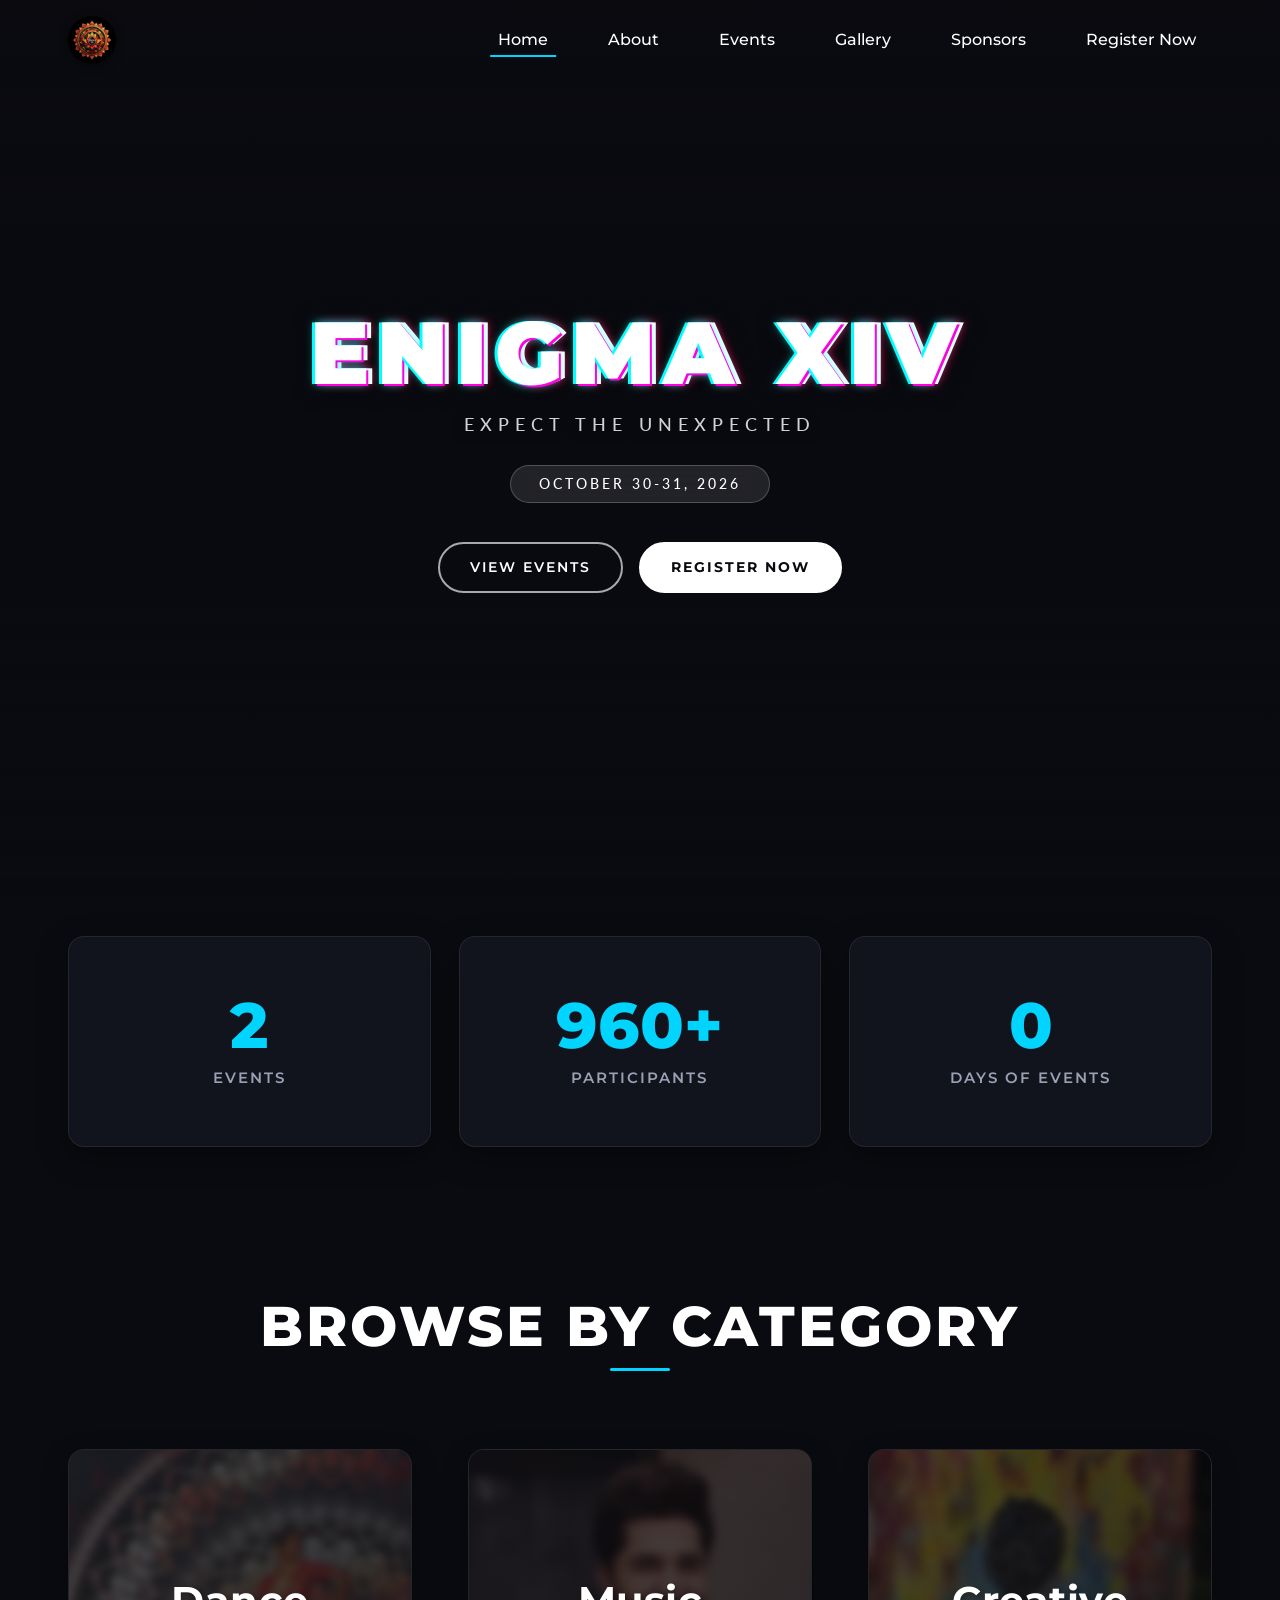
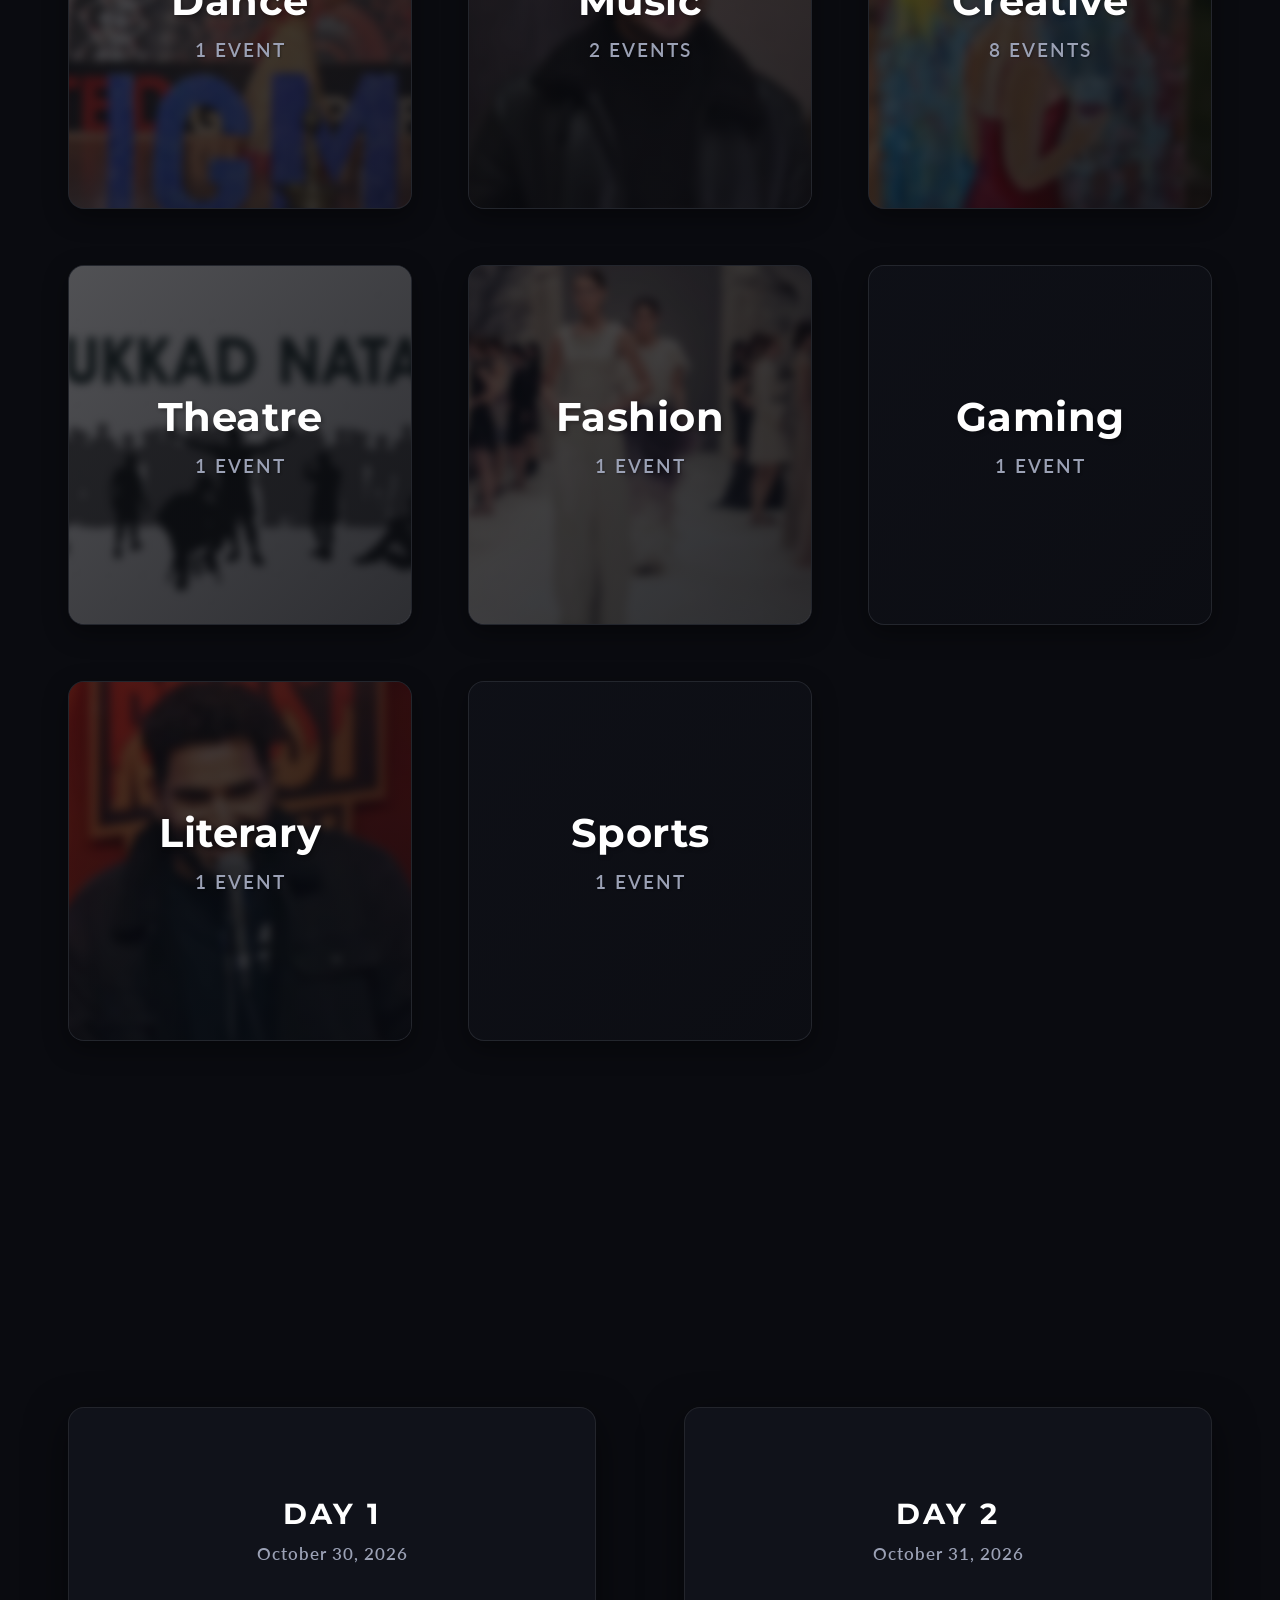
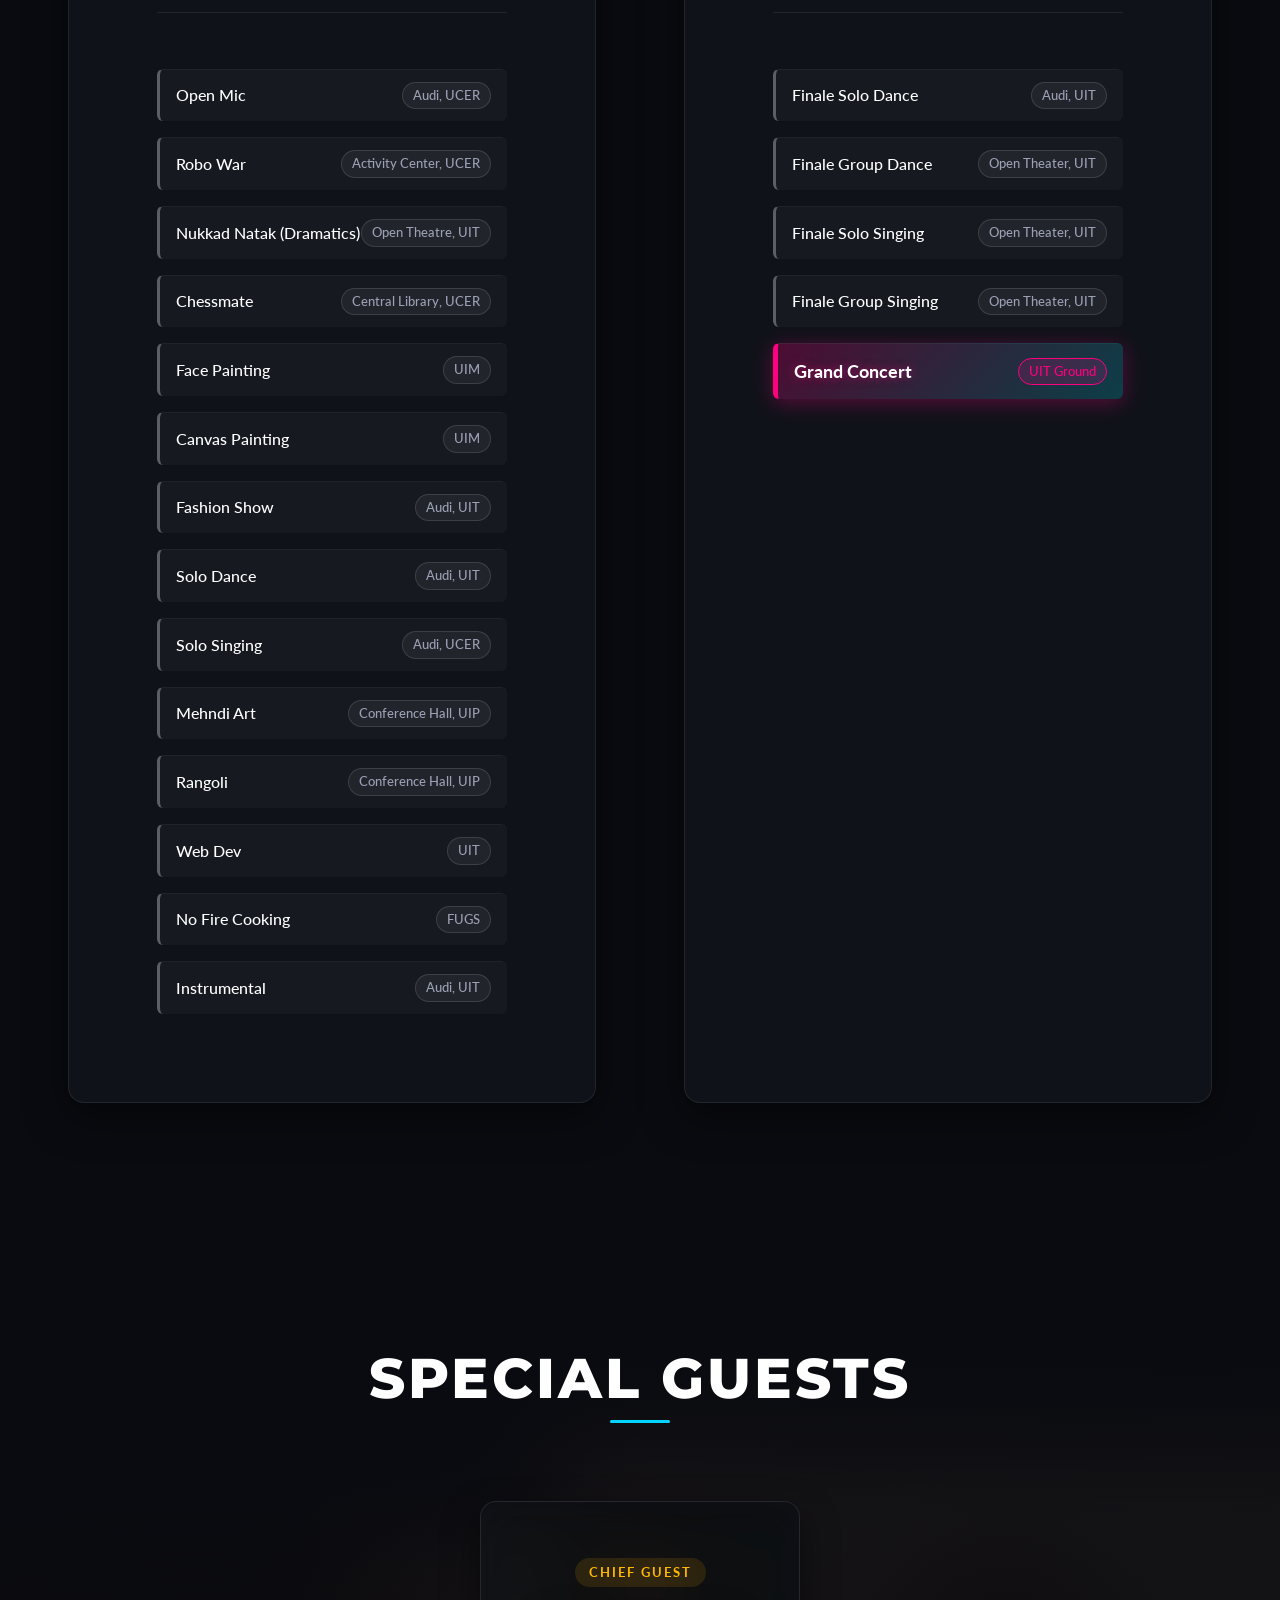
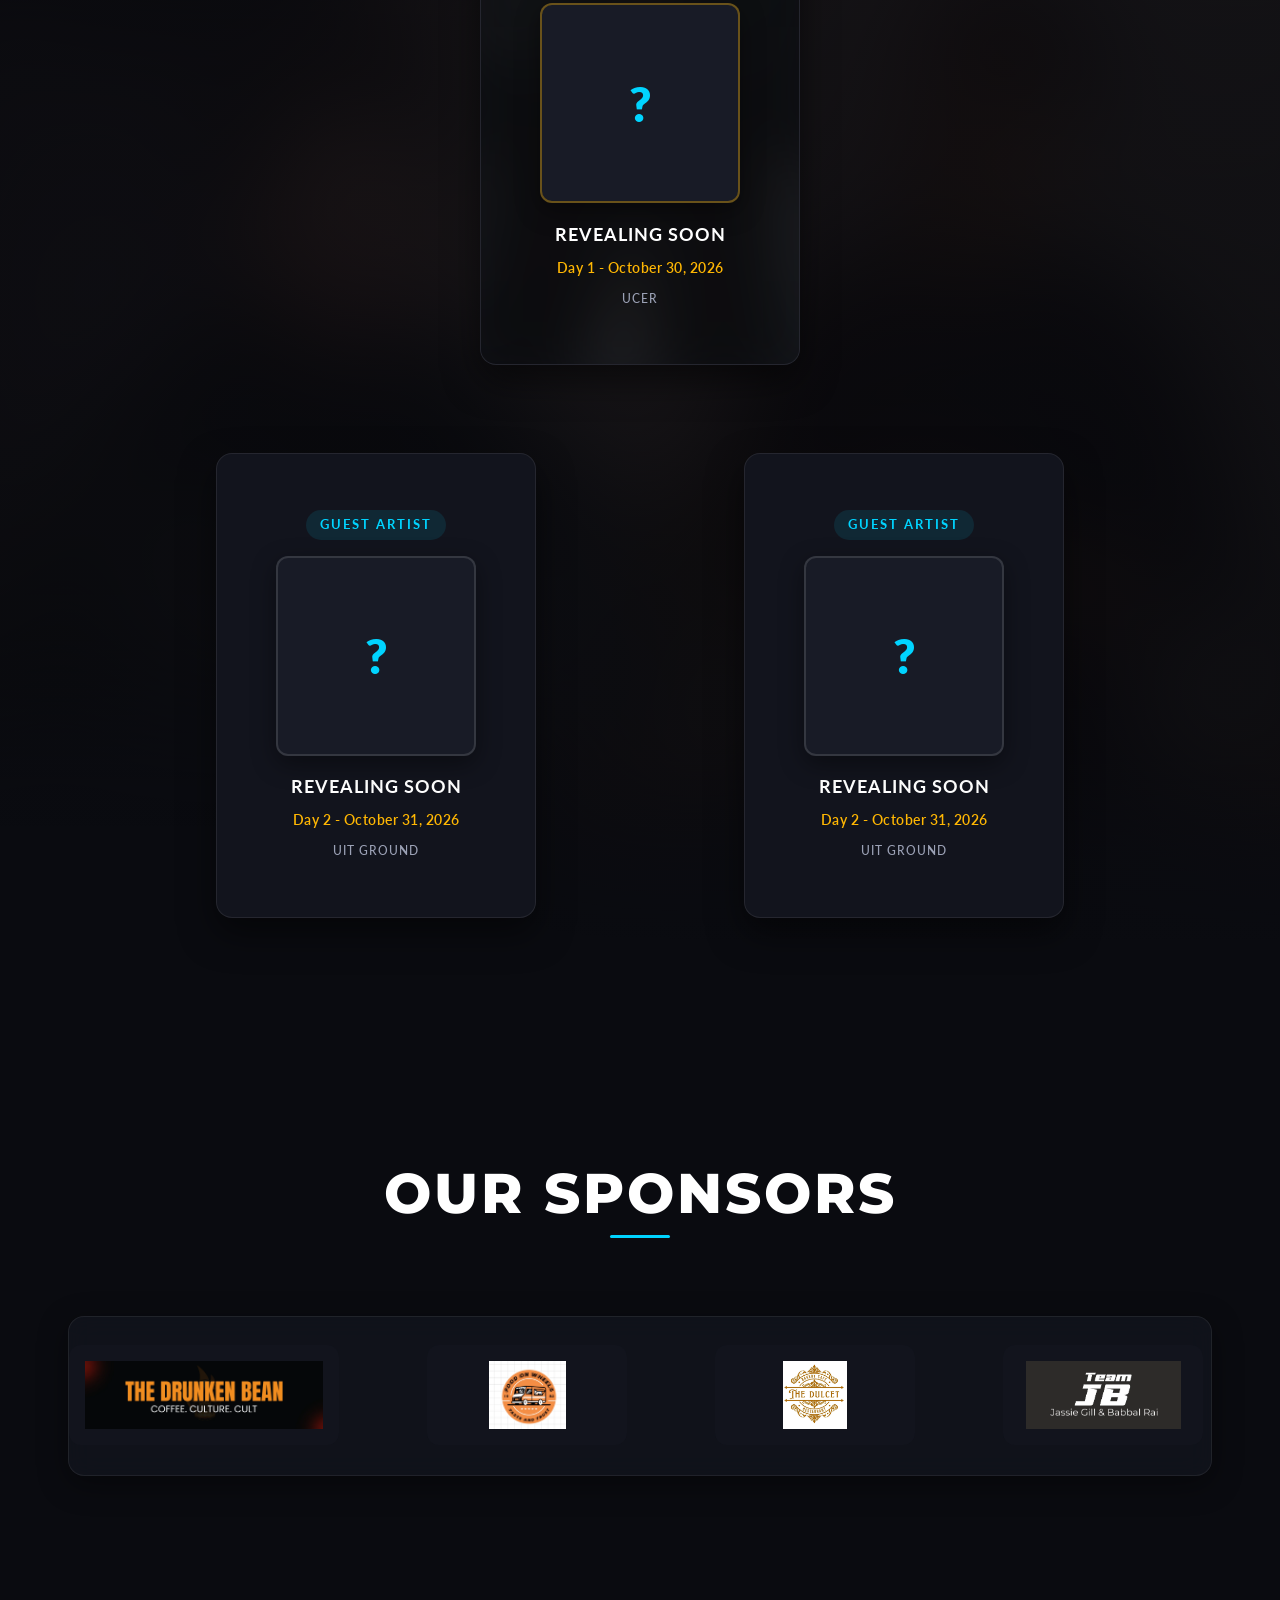
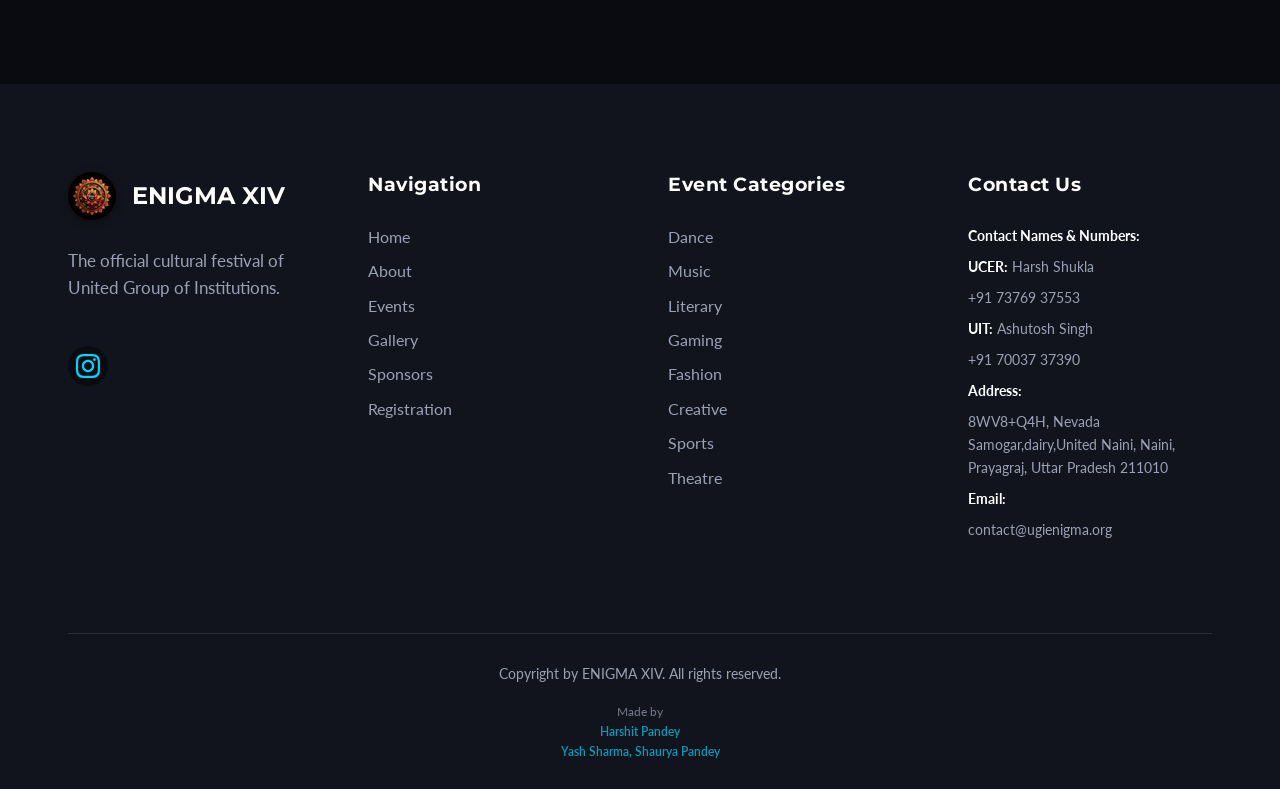
<file: enigma13/index.html>
<!DOCTYPE html>
<html lang="en">
<head>
    <meta charset="UTF-8">
    <meta name="viewport" content="width=device-width, initial-scale=1.0, maximum-scale=5.0, user-scalable=yes">
    <meta name="theme-color" content="#0A0A0A">
    <title>ENIGMA – The Pulse of UGI</title>
    
    <!-- Favicon -->
    <link rel="icon" type="image/jpeg" href="assets/logo.jpg">
    <link rel="shortcut icon" type="image/jpeg" href="assets/logo.jpg">
    <link rel="apple-touch-icon" href="assets/logo.jpg">
    
    <!-- Resource Hints for Performance -->
    <link rel="preconnect" href="https://fonts.googleapis.com">
    <link rel="preconnect" href="https://fonts.gstatic.com" crossorigin>
    <link rel="dns-prefetch" href="https://fonts.googleapis.com">
    <link rel="dns-prefetch" href="https://fonts.gstatic.com">
    <link rel="dns-prefetch" href="https://images.unsplash.com">
    
    <!-- Fonts with optimized loading -->
    <link href="https://fonts.googleapis.com/css2?family=Montserrat:wght@400;500;600;700;800&family=Lato:wght@300;400;700&display=swap" rel="stylesheet" media="print" onload="this.media='all'">
    <noscript><link href="https://fonts.googleapis.com/css2?family=Montserrat:wght@400;500;600;700;800&family=Lato:wght@300;400;700&display=swap" rel="stylesheet"></noscript>
    <!-- Fallback for fonts if onload fails -->
    <script>
        // Fallback font loading for mobile browsers
        (function() {
            var fontLink = document.querySelector('link[href*="fonts.googleapis.com"]');
            if (fontLink && fontLink.media === 'print') {
                setTimeout(function() {
                    if (fontLink.media === 'print') {
                        fontLink.media = 'all';
                    }
                }, 100);
            }
        })();
    </script>
    
    <!-- Critical CSS - Inline for faster rendering -->
    <style>
        /* Critical above-the-fold styles */
        body{background:#0A0A0A;color:#fff;font-family:'Lato',sans-serif;margin:0;padding:0}
        .header{position:fixed;top:0;left:0;width:100%;z-index:300;transition:transform .3s ease}
        /* Mobile hero video - no background image */
        @media (max-width:768px){
            .hero-video{display:block;width:100%;height:100%;object-fit:cover}
        }
    </style>
    
    <!-- Stylesheets -->
    <link rel="stylesheet" href="css/global.css?v=3" media="all">
    <link rel="stylesheet" href="css/header.css?v=3" media="all">
    <link rel="stylesheet" href="css/footer.css?v=3" media="all">
    <link rel="stylesheet" href="css/home.css?v=3" media="all">
    <link rel="stylesheet" href="css/animations.css?v=3" media="all">
</head>
<body>

    <!-- Header -->
    <header class="header" id="header">
        <div class="header-container">
            <a href="index.html" class="header-logo" aria-label="Go to Home Page">
                <img src="assets/logo.jpg" alt="ENIGMA XIV Logo" class="enigma-logo-img" width="50" height="50" loading="eager" fetchpriority="high" decoding="async">
            </a>
            <nav>
                <ul class="nav-menu">
                    <li><a href="index.html" class="active">Home</a></li>
                    <li><a href="about.html">About</a></li>
                    <li><a href="events.html">Events</a></li>
                    <li><a href="gallery.html">Gallery</a></li>
                    <li><a href="sponsors.html">Sponsors</a></li>
                    <li><a href="registration.html">Register Now</a></li>
                </ul>
            </nav>
            <button class="menu-toggle" id="menuToggle" aria-label="Toggle menu">
                <span></span>
                <span></span>
                <span></span>
            </button>
        </div>
        
        <!-- Mobile Menu Overlay -->
        <div class="mobile-menu-overlay" id="mobileMenu">
            <button class="mobile-menu-close" id="closeMenu" aria-label="Close menu">&times;</button>
            <ul class="mobile-menu">
                <li><a href="index.html">Home</a></li>
                <li><a href="about.html">About</a></li>
                <li><a href="events.html">Events</a></li>
                <li><a href="gallery.html">Gallery</a></li>
                <li><a href="sponsors.html">Sponsors</a></li>
                <li><a href="registration.html">Register Now</a></li>
            </ul>
        </div>
    </header>

    <!-- Main Content -->
    <main id="main-content">
        <!-- Hero Section -->
        <section class="hero-section" id="hero">
            <div class="hero-background">
                <iframe 
                    class="hero-video" 
                    src="https://www.youtube.com/embed/eqGmeskL51E?autoplay=1&mute=1&loop=1&playlist=eqGmeskL51E&controls=0&showinfo=0&rel=0&iv_load_policy=3&disablekb=1&modestbranding=1&playsinline=1&enablejsapi=1" 
                    title="ENIGMA Fest Video" 
                    frameborder="0" 
                    allow="accelerometer; autoplay; clipboard-write; encrypted-media; gyroscope; picture-in-picture; web-share" 
                    referrerpolicy="strict-origin-when-cross-origin" 
                    allowfullscreen>
                </iframe>
                <div class="hero-overlay"></div>
            </div>
            <div class="hero-content fade-in">
                <h1 class="hero-title" data-text="ENIGMA XIV">ENIGMA XIV</h1>
                <p class="hero-tagline">Expect the Unexpected</p>
                <p class="hero-dates">October 30-31, 2026</p>
                <div class="hero-buttons">
                    <a href="events.html" class="btn btn-outline">View Events</a>
                    <a href="registration.html" class="btn btn-primary">Register Now</a>
                </div>
            </div>
        </section>

        <!-- Statistics Section -->
        <section class="stats-section section">
            <div class="container">
                <div class="stats-grid">
                    <div class="stat-item fade-in">
                        <div class="stat-number" data-target="17">0</div>
                        <div class="stat-label">Events</div>
                    </div>
                    <div class="stat-item fade-in">
                        <div class="stat-number" data-target="8000">0</div>
                        <div class="stat-label">Participants</div>
                    </div>
                    <div class="stat-item fade-in">
                        <div class="stat-number" data-target="2">0</div>
                        <div class="stat-label">Days of Events</div>
                    </div>
                </div>
            </div>
        </section>

        <!-- Event Categories Section -->
        <section class="categories-section section">
            <div class="container">
                <h2 class="section-title fade-in">BROWSE BY CATEGORY</h2>
                <div class="categories-grid">
                    <a href="events.html?category=dance" class="category-card fade-in">
                        <div class="category-image"></div>
                        <div class="category-overlay"></div>
                        <div class="category-content">
                            <h3>Dance</h3>
                            <p class="category-count">1 EVENT</p>
                        </div>
                    </a>
                    <a href="events.html?category=music" class="category-card fade-in">
                        <div class="category-image"></div>
                        <div class="category-overlay"></div>
                        <div class="category-content">
                            <h3>Music</h3>
                            <p class="category-count">2 EVENTS</p>
                        </div>
                    </a>
                    <a href="events.html?category=creative" class="category-card fade-in">
                        <div class="category-image"></div>
                        <div class="category-overlay"></div>
                        <div class="category-content">
                            <h3>Creative</h3>
                            <p class="category-count">8 EVENTS</p>
                        </div>
                    </a>
                    <a href="events.html?category=theatre" class="category-card fade-in">
                        <div class="category-image"></div>
                        <div class="category-overlay"></div>
                        <div class="category-content">
                            <h3>Theatre</h3>
                            <p class="category-count">1 EVENT</p>
                        </div>
                    </a>
                    <a href="events.html?category=fashion" class="category-card fade-in">
                        <div class="category-image"></div>
                        <div class="category-overlay"></div>
                        <div class="category-content">
                            <h3>Fashion</h3>
                            <p class="category-count">1 EVENT</p>
                        </div>
                    </a>
                    <a href="events.html?category=gaming" class="category-card fade-in">
                        <div class="category-image"></div>
                        <div class="category-overlay"></div>
                        <div class="category-content">
                            <h3>Gaming</h3>
                            <p class="category-count">1 EVENT</p>
                        </div>
                    </a>
                    <a href="events.html?category=literary" class="category-card fade-in">
                        <div class="category-image"></div>
                        <div class="category-overlay"></div>
                        <div class="category-content">
                            <h3>Literary</h3>
                            <p class="category-count">1 EVENT</p>
                        </div>
                    </a>
                    <a href="events.html?category=sports" class="category-card fade-in">
                        <div class="category-image"></div>
                        <div class="category-overlay"></div>
                        <div class="category-content">
                            <h3>Sports</h3>
                            <p class="category-count">1 EVENT</p>
                        </div>
                    </a>
                </div>
            </div>
        </section>

        <!-- Schedule Section -->
        <section class="schedule-section section">
            <div class="container">
                <h2 class="section-title fade-in">EVENT SCHEDULE</h2>
                <div class="schedule-container">
                    <!-- Day 1 -->
                    <div class="schedule-day fade-in">
                        <div class="day-header">
                            <h3>Day 1</h3>
                            <p class="day-date">October 30, 2026</p>
                        </div>
                        <div class="day-events" id="day1Events">
                            <div class="schedule-event">
                                <span class="event-name">Open Mic</span>
                                <span class="event-venue">Audi, UCER</span>
                            </div>
                            <!-- <div class="schedule-event">
                                <span class="event-name">KBC Quiz</span>
                                <span class="event-venue">New CRC Conference Hall, UCER</span>
                            </div> -->
                            <div class="schedule-event">
                                <span class="event-name">Robo War</span>
                                <span class="event-venue">Activity Center, UCER</span>
                            </div>
                            <div class="schedule-event">
                                <span class="event-name">Nukkad Natak (Dramatics)</span>
                                <span class="event-venue">Open Theatre, UIT</span>
                            </div>
                            <div class="schedule-event">
                                <span class="event-name">Chessmate</span>
                                <span class="event-venue">Central Library, UCER</span>
                            </div>
                            <div class="schedule-event">
                                <span class="event-name">Face Painting</span>
                                <span class="event-venue">UIM</span>
                            </div>
                            <div class="schedule-event">
                                <span class="event-name">Canvas Painting</span>
                                <span class="event-venue">UIM</span>
                            </div>
                            <!--<div class="schedule-event">
                                <span class="event-name">Bug Brawl</span>
                                <span class="event-venue">Central Library Lab, First Floor, UCER</span>
                            </div>-->
                            <div class="schedule-event">
                                <span class="event-name">Fashion Show</span>
                                <span class="event-venue">Audi, UIT</span>
                            </div>
                            <div class="schedule-event">
                                <span class="event-name">Solo Dance</span>
                                <span class="event-venue">Audi, UIT</span>
                            </div>
                            <div class="schedule-event">
                                <span class="event-name">Solo Singing</span>
                                <span class="event-venue">Audi, UCER</span>
                            </div>
                            <!--<div class="schedule-event">
                                <span class="event-name">Roadies (Part 1)</span>
                                <span class="event-venue">Ground, UIT</span>
                            </div>-->
                            <!-- <div class="schedule-event">
                                <span class="event-name">Powerlifting</span>
                                <span class="event-venue">Ground, UIT</span>
                            </div> -->
                            <div class="schedule-event">
                                <span class="event-name">Mehndi Art</span>
                                <span class="event-venue">Conference Hall, UIP</span>
                            </div>
                            <div class="schedule-event">
                                <span class="event-name">Rangoli</span>
                                <span class="event-venue">Conference Hall, UIP</span>
                            </div>
                            <!-- <div class="schedule-event">
                                <span class="event-name">Mandala Art</span>
                                <span class="event-venue">3rd Floor, UCP</span>
                            </div> -->
                            <!-- <div class="schedule-event">
                                <span class="event-name">Shark Tank</span>
                                <span class="event-venue">Induction Hall, UCP</span>
                            </div> -->
                            <!--<div class="schedule-event">
                                <span class="event-name">Framefest (Start)</span>
                                <span class="event-venue">UGI</span>
                            </div>-->
                            <!--<div class="schedule-event">
                                <span class="event-name">Treasure Hunt</span>
                                <span class="event-venue">UGI</span>
                            </div>-->
                            <div class="schedule-event">
                                <span class="event-name">Web Dev</span>
                                <span class="event-venue">UIT</span>
                            </div>
                            <div class="schedule-event">
                                <span class="event-name">No Fire Cooking</span>
                                <span class="event-venue">FUGS</span>
                            </div>
                            <div class="schedule-event">
                                <span class="event-name">Instrumental</span>
                                <span class="event-venue">Audi, UIT</span>
                            </div>
                        </div>
                    </div>

                    <!-- Day 2 -->
                    <div class="schedule-day fade-in">
                        <div class="day-header">
                            <h3>Day 2</h3>
                            <p class="day-date">October 31, 2026</p>
                        </div>
                        <div class="day-events" id="day2Events">
                            <div class="schedule-event">
                                <span class="event-name">Finale Solo Dance</span>
                                <span class="event-venue">Audi, UIT</span>
                            </div>
                            <div class="schedule-event">
                                <span class="event-name">Finale Group Dance</span>
                                <span class="event-venue">Open Theater, UIT</span>
                            </div>
                            <div class="schedule-event">
                                <span class="event-name">Finale Solo Singing</span>
                                <span class="event-venue">Open Theater, UIT</span>
                            </div>
                            <div class="schedule-event">
                                <span class="event-name">Finale Group Singing</span>
                                <span class="event-venue">Open Theater, UIT</span>
                            </div>
                            <!--<div class="schedule-event">
                                <span class="event-name">Framefest (End)</span>
                                <span class="event-venue">UGI</span>
                            </div>-->
                            <!-- <div class="schedule-event">
                                <span class="event-name">Powerlifting</span>
                                <span class="event-venue">Ground, UIT</span>
                            </div> -->
                            <!--<div class="schedule-event">
                                <span class="event-name">Roadies (Part 2)</span>
                                <span class="event-venue">Ground, UIT</span>
                            </div>-->
                            <div class="schedule-event schedule-event-concert">
                                <span class="event-name">Grand Concert</span>
                                <span class="event-venue">UIT Ground</span>
                            </div>
                        </div>
                    </div>
                </div>
            </div>
        </section>

        <!-- Special Guests Section -->
        <section class="guests-section section">
            <div class="container">
                <h2 class="section-title fade-in">SPECIAL GUESTS</h2>
                
                <!-- Chief Guest - Day 1 -->
                <div class="guest-day-container fade-in">
                    <div class="guests-grid">
                        <div class="guest-card guest-chief">
                            <div class="guest-label">Chief Guest</div>
                            <div class="guest-image">
                                <div class="guest-placeholder" style="display: flex; align-items: center; justify-content: center; width: 100%; height: 100%; font-size: 3rem; color: var(--color-primary);">?</div>
                            </div>
                            <div class="guest-name">Revealing Soon</div>
                            <div class="guest-date">Day 1 - October 30, 2026</div>
                            <div class="guest-venue-small">UCER</div>
                        </div>
                    </div>
                </div>

                <!-- Artists / Celebrities - Day 2 -->
                <div class="guest-day-container fade-in">
                    <div class="guests-grid">
                        <div class="guest-card guest-singer">
                            <div class="guest-label">Guest Artist</div>
                            <div class="guest-image">
                                <div class="guest-placeholder" style="display: flex; align-items: center; justify-content: center; width: 100%; height: 100%; font-size: 3rem; color: var(--color-primary);">?</div>
                            </div>
                            <div class="guest-name">Revealing Soon</div>
                            <div class="guest-date">Day 2 - October 31, 2026</div>
                            <div class="guest-venue-small">UIT Ground</div>
                        </div>
                        <div class="guest-card guest-singer">
                            <div class="guest-label">Guest Artist</div>
                            <div class="guest-image">
                                <div class="guest-placeholder" style="display: flex; align-items: center; justify-content: center; width: 100%; height: 100%; font-size: 3rem; color: var(--color-primary);">?</div>
                            </div>
                            <div class="guest-name">Revealing Soon</div>
                            <div class="guest-date">Day 2 - October 31, 2026</div>
                            <div class="guest-venue-small">UIT Ground</div>
                        </div>
                    </div>
                </div>
            </div>
        </section>

        <!-- Sponsors Marquee Section -->
        <section class="sponsors-section section">
            <div class="container">
                <h2 class="section-title fade-in">Our Sponsors</h2>
                <div class="sponsors-marquee">
                    <div class="sponsors-track">
                        <!-- All 12 Sponsor logos -->
                        <div class="sponsor-logo">
                            <img src="assets/sponseer/1000047033.webp" alt="Sponsor Logo" loading="lazy">
                        </div>
                        <div class="sponsor-logo">
                            <img src="assets/sponseer/1000047035.webp" alt="Sponsor Logo" loading="lazy">
                        </div>
                        <div class="sponsor-logo">
                            <img src="assets/sponseer/1000078763.webp" alt="Sponsor Logo" loading="lazy">
                        </div>
                        <div class="sponsor-logo">
                            <img src="assets/sponseer/1000078770.webp" alt="Sponsor Logo" loading="lazy">
                        </div>
                        <div class="sponsor-logo">
                            <img src="assets/sponseer/1000078773.webp" alt="Sponsor Logo" loading="lazy">
                        </div>
                        <div class="sponsor-logo">
                            <img src="assets/sponseer/1000078781.webp" alt="Sponsor Logo" loading="lazy">
                        </div>
                        <div class="sponsor-logo">
                            <img src="assets/sponseer/1000078783.webp" alt="Sponsor Logo" loading="lazy">
                        </div>
                        <div class="sponsor-logo">
                            <img src="assets/sponseer/1000078785.webp" alt="Sponsor Logo" loading="lazy">
                        </div>
                        <div class="sponsor-logo">
                            <img src="assets/sponseer/1000080586.webp" alt="Sponsor Logo" loading="lazy">
                        </div>
                        <div class="sponsor-logo">
                            <img src="assets/sponseer/1000080589.webp" alt="Sponsor Logo" loading="lazy">
                        </div>
                        <div class="sponsor-logo">
                            <img src="assets/sponseer/1000081649.webp" alt="Sponsor Logo" loading="lazy">
                        </div>
                        <div class="sponsor-logo">
                            <img src="assets/sponseer/1000081650.webp" alt="Sponsor Logo" loading="lazy">
                        </div>
                        <!-- Duplicate for seamless loop -->
                        <div class="sponsor-logo">
                            <img src="assets/sponseer/1000047033.webp" alt="Sponsor Logo" loading="lazy">
                        </div>
                        <div class="sponsor-logo">
                            <img src="assets/sponseer/1000047035.webp" alt="Sponsor Logo" loading="lazy">
                        </div>
                        <div class="sponsor-logo">
                            <img src="assets/sponseer/1000078763.webp" alt="Sponsor Logo" loading="lazy">
                        </div>
                        <div class="sponsor-logo">
                            <img src="assets/sponseer/1000078770.webp" alt="Sponsor Logo" loading="lazy">
                        </div>
                        <div class="sponsor-logo">
                            <img src="assets/sponseer/1000078773.webp" alt="Sponsor Logo" loading="lazy">
                        </div>
                        <div class="sponsor-logo">
                            <img src="assets/sponseer/1000078781.webp" alt="Sponsor Logo" loading="lazy">
                        </div>
                        <div class="sponsor-logo">
                            <img src="assets/sponseer/1000078783.webp" alt="Sponsor Logo" loading="lazy">
                        </div>
                        <div class="sponsor-logo">
                            <img src="assets/sponseer/1000078785.webp" alt="Sponsor Logo" loading="lazy">
                        </div>
                        <div class="sponsor-logo">
                            <img src="assets/sponseer/1000080586.webp" alt="Sponsor Logo" loading="lazy">
                        </div>
                        <div class="sponsor-logo">
                            <img src="assets/sponseer/1000080589.webp" alt="Sponsor Logo" loading="lazy">
                        </div>
                        <div class="sponsor-logo">
                            <img src="assets/sponseer/1000081649.webp" alt="Sponsor Logo" loading="lazy">
                        </div>
                        <div class="sponsor-logo">
                            <img src="assets/sponseer/1000081650.webp" alt="Sponsor Logo" loading="lazy">
                        </div>
                    </div>
                </div>
            </div>
        </section>
    </main>

    <!-- Footer -->
    <footer class="footer">
        <div class="footer-container">
            <div class="footer-grid">
                <!-- Column 1: Logo & Description -->
                <div class="footer-column">
                    <div class="footer-logo">
                        <img src="assets/logo.jpg" alt="ENIGMA XIV Logo" class="enigma-logo-img" width="50" height="50" loading="eager" fetchpriority="high" decoding="async">
                        <span>ENIGMA XIV</span>
                    </div>
                    <p>The official cultural festival of United Group of Institutions.</p>
                    <div class="social-icons">
                        <a href="https://www.instagram.com/enigmafest_2026?stkn=YTR5cmZ4eHR3dWl0" target="_blank" rel="noopener noreferrer" aria-label="Instagram">
                            <svg width="24" height="24" viewBox="0 0 24 24" fill="none" xmlns="http://www.w3.org/2000/svg">
                                <path d="M12 2.163c3.204 0 3.584.012 4.85.07 3.252.148 4.771 1.691 4.919 4.919.058 1.265.069 1.645.069 4.849 0 3.205-.012 3.584-.069 4.849-.149 3.225-1.664 4.771-4.919 4.919-1.266.058-1.644.07-4.85.07-3.204 0-3.584-.012-4.849-.07-3.26-.149-4.771-1.699-4.919-4.92-.058-1.265-.07-1.644-.07-4.849 0-3.204.013-3.583.07-4.849.149-3.227 1.664-4.771 4.919-4.919 1.266-.057 1.645-.069 4.849-.069zm0-2.163c-3.259 0-3.667.014-4.947.072-4.358.2-6.78 2.618-6.98 6.98-.059 1.281-.073 1.689-.073 4.948 0 3.259.014 3.668.072 4.948.2 4.358 2.618 6.78 6.98 6.98 1.281.058 1.689.072 4.948.072 3.259 0 3.668-.014 4.948-.072 4.354-.2 6.782-2.618 6.979-6.98.059-1.28.073-1.689.073-4.948 0-3.259-.014-3.667-.072-4.947-.196-4.354-2.617-6.78-6.979-6.98-1.281-.059-1.69-.073-4.949-.073zm0 5.838c-3.403 0-6.162 2.759-6.162 6.162s2.759 6.163 6.162 6.163 6.162-2.759 6.162-6.163c0-3.403-2.759-6.162-6.162-6.162zm0 10.162c-2.209 0-4-1.79-4-4 0-2.209 1.791-4 4-4s4 1.791 4 4c0 2.21-1.791 4-4 4zm6.406-11.845c-.796 0-1.441.645-1.441 1.44s.645 1.44 1.441 1.44c.795 0 1.439-.645 1.439-1.44s-.644-1.44-1.439-1.44z" fill="currentColor"/>
                            </svg>
                        </a>
                    </div>
                </div>

                <!-- Column 2: Navigation -->
                <div class="footer-column">
                    <h4>Navigation</h4>
                    <ul class="footer-links">
                        <li><a href="index.html">Home</a></li>
                        <li><a href="about.html">About</a></li>
                        <li><a href="events.html">Events</a></li>
                        <li><a href="gallery.html">Gallery</a></li>
                        <li><a href="sponsors.html">Sponsors</a></li>
                        <li><a href="registration.html">Registration</a></li>
                    </ul>
                </div>

                <!-- Column 3: Event Categories -->
                <div class="footer-column">
                    <h4>Event Categories</h4>
                    <ul class="footer-links">
                        <li><a href="events.html?category=dance">Dance</a></li>
                        <li><a href="events.html?category=music">Music</a></li>
                        <li><a href="events.html?category=literary">Literary</a></li>
                        <li><a href="events.html?category=gaming">Gaming</a></li>
                        <li><a href="events.html?category=fashion">Fashion</a></li>
                        <li><a href="events.html?category=creative">Creative</a></li>
                        <li><a href="events.html?category=sports">Sports</a></li>
                        <li><a href="events.html?category=theatre">Theatre</a></li>

                    </ul>
                </div>

                <!-- Column 4: Contact Us -->
                <div class="footer-column">
                    <h4>Contact Us</h4>
                    <div class="contact-info">
                        <p><strong>Contact Names & Numbers:</strong></p>
                        <p><strong>UCER:</strong> Harsh Shukla</p>
                        <p>+91 73769 37553</p>
                        <p><strong>UIT:</strong> Ashutosh Singh</p>
                        <p>+91 70037 37390</p>
                        <p><strong>Address:</strong></p>
                        <p>8WV8+Q4H, Nevada Samogar,dairy,United Naini, Naini, Prayagraj, Uttar Pradesh 211010
</p>
                        <p><strong>Email:</strong></p>
                        <p>contact@ugienigma.org</p>
                    </div>
                </div>
            </div>
            <div class="footer-bottom">
                <p>Copyright by ENIGMA XIV. All rights reserved.</p>
                <p class="footer-credit">Made by <br><span class="credit-names">Harshit Pandey <br>Yash Sharma, Shaurya Pandey</span></p>
            </div>
        </div>
    </footer>

    <!-- Scripts - Deferred for better performance -->
    <script src="js/header.js" defer></script>
    <script src="js/animations.js" defer></script>
    <script src="js/main.js" defer></script>
    <script src="js/version-check.js" defer></script>
</body>
</html>
</file>
<file: enigma13/css/global.css>
/* ============================================
   ENIGMA XIII - Global CSS Variables & Styles
   ============================================ */

:root {
    /* Typography Variables */
    --font-heading: 'Montserrat', sans-serif;
    --font-body: 'Lato', sans-serif;

    /* Clean College Fest Palette (Non-Cyberpunk) */
    --color-primary: #00D4FF;        /* Vibrant Fest Cyan/Blue */
    --color-secondary: #FFB703;      /* Warm Festival Gold/Amber */
    --color-accent: #FF5E7E;         /* Warm Coral Highlight */
    --color-bg: #0A0B10;             /* Clean Deep Fest Background */
    --color-surface: #12141D;        /* Card Background */
    --color-surface-card: rgba(18, 20, 29, 0.85);
    --color-border: rgba(255, 255, 255, 0.08);
    --color-border-glow: rgba(0, 212, 255, 0.25);
    --color-text-primary: #FFFFFF;   /* Main Text */
    --color-text-secondary: #9BA1B5; /* Sub-headings, meta-text */

    /* Spacing Variables */
    --spacing-xs: 0.5rem;
    --spacing-sm: 1rem;
    --spacing-md: 1.75rem;
    --spacing-lg: 3.5rem;
    --spacing-xl: 5.5rem;
    --spacing-xxl: 7.5rem;

    /* Border Radius */
    --radius-sm: 6px;
    --radius-md: 12px;
    --radius-lg: 16px;
    --radius-xl: 24px;
    --radius-full: 9999px;

    /* Transitions */
    --transition-fast: 0.2s ease;
    --transition-normal: 0.3s ease;
    --transition-slow: 0.5s ease;

    /* Z-index Layers */
    --z-base: 1;
    --z-dropdown: 100;
    --z-sticky: 200;
    --z-fixed: 300;
    --z-modal: 400;
}

/* ============================================
   Global Reset & Base Styles
   ============================================ */

/* Performance optimizations */
* {
    margin: 0;
    padding: 0;
    box-sizing: border-box;
}

/* GPU acceleration for transforms */
*,
*::before,
*::after {
    -webkit-font-smoothing: antialiased;
    -moz-osx-font-smoothing: grayscale;
}

/* Optimize rendering */
img, video {
    max-width: 100%;
    height: auto;
    display: block;
}

/* Mobile image optimization */
@media (max-width: 768px) {
    img {
        max-width: 100%;
        width: 100%;
        height: auto;
        object-fit: cover;
        image-rendering: -webkit-optimize-contrast;
        image-rendering: crisp-edges;
        display: block;
    }
    
    /* Prevent image overflow on mobile */
    .container img,
    section img {
        max-width: 100%;
        width: auto;
    }
}

html {
    scroll-behavior: smooth;
    font-size: 16px;
    -webkit-text-size-adjust: 100%;
    text-size-adjust: 100%;
}

body {
    font-family: var(--font-body);
    background-color: var(--color-bg);
    color: var(--color-text-primary);
    line-height: 1.65;
    overflow-x: hidden;
    -webkit-font-smoothing: antialiased;
    -moz-osx-font-smoothing: grayscale;
    -webkit-tap-highlight-color: transparent;
    text-rendering: optimizeLegibility;
    -webkit-font-feature-settings: "kern" 1;
    font-feature-settings: "kern" 1;
}

/* Touch-friendly buttons on mobile */
@media (max-width: 768px) {
    button,
    a.btn,
    .btn {
        min-height: 44px;
        min-width: 44px;
        touch-action: manipulation;
    }
}

/* ============================================
   Typography & Fest Titles
   ============================================ */

h1, h2, h3, h4, h5, h6 {
    font-family: var(--font-heading);
    font-weight: 800;
    line-height: 1.25;
    margin-bottom: var(--spacing-sm);
    color: var(--color-text-primary);
    letter-spacing: 0.5px;
}

h1 {
    font-size: clamp(2.2rem, 5vw, 3.8rem);
    letter-spacing: 1px;
}

h2 {
    font-size: clamp(1.8rem, 4vw, 2.8rem);
    letter-spacing: 1px;
}

h3 {
    font-size: clamp(1.3rem, 2.5vw, 1.8rem);
}

p {
    margin-bottom: var(--spacing-sm);
    color: var(--color-text-secondary);
    font-size: 1.05rem;
}

img {
    max-width: 100%;
    height: auto;
    display: block;
    image-rendering: -webkit-optimize-contrast;
    image-rendering: crisp-edges;
}

a {
    color: var(--color-primary);
    text-decoration: none;
    transition: all var(--transition-fast);
}

a:hover {
    color: #FFFFFF;
}

/* Section Title - Clean College Fest Styling */
.section-title {
    font-family: var(--font-heading);
    font-size: clamp(2rem, 4vw, 3rem);
    text-align: center;
    margin-bottom: var(--spacing-xl);
    text-transform: uppercase;
    letter-spacing: 3px;
    font-weight: 800;
    color: #FFFFFF;
    position: relative;
    display: table;
    margin-left: auto;
    margin-right: auto;
}

.section-title::after {
    content: '';
    position: absolute;
    bottom: -10px;
    left: 50%;
    transform: translateX(-50%);
    width: 60px;
    height: 3px;
    background: var(--color-primary);
    border-radius: var(--radius-full);
}

/* ============================================
   Custom Scrollbar - Sleek Modern Dark
   ============================================ */

::-webkit-scrollbar {
    width: 8px;
}

::-webkit-scrollbar-track {
    background: #0A0B10;
}

::-webkit-scrollbar-thumb {
    background: #1F2433;
    border-radius: var(--radius-full);
}

::-webkit-scrollbar-thumb:hover {
    background: var(--color-primary);
}

/* ============================================
   Animation Classes
   ============================================ */

.fade-in {
    opacity: 0;
    transform: translateY(30px);
    transition: opacity 0.6s ease, transform 0.6s ease;
}

.fade-in.is-visible {
    opacity: 1;
    transform: translateY(0);
}

.slide-in-left {
    opacity: 0;
    transform: translateX(-50px);
    transition: opacity 0.6s ease, transform 0.6s ease;
}

.slide-in-left.is-visible {
    opacity: 1;
    transform: translateX(0);
}

.slide-in-right {
    opacity: 0;
    transform: translateX(50px);
    transition: opacity 0.6s ease, transform 0.6s ease;
}

.slide-in-right.is-visible {
    opacity: 1;
    transform: translateX(0);
}

/* ============================================
   Responsive Typography
   ============================================ */

/* Container Responsive - Optimized */
.container {
    width: 100%;
    max-width: 1200px;
    margin: 0 auto;
    padding: 0 var(--spacing-md);
    contain: layout style;
}

@media (max-width: 992px) {
    .container {
        padding: 0 var(--spacing-md);
    }
}

@media (max-width: 768px) {
    html {
        font-size: 14px;
    }

    .container {
        padding: 0 var(--spacing-sm);
    }

    h1 {
        font-size: 2.5rem;
    }

    h2 {
        font-size: 2rem;
    }

    h3 {
        font-size: 1.5rem;
    }

    p {
        line-height: 1.5;
        font-size: 0.95rem;
    }
}

@media (max-width: 480px) {
    html {
        font-size: 13px;
    }

    .container {
        padding: 0 var(--spacing-xs);
    }

    h1 {
        font-size: 2rem;
    }

    h2 {
        font-size: 1.75rem;
    }

    h3 {
        font-size: 1.3rem;
    }
}
</file>
<file: enigma13/css/header.css>
/* ============================================
   Header Component Styles
   ============================================ */

.header {
    position: fixed;
    top: 0;
    left: 0;
    width: 100%;
    z-index: var(--z-fixed);
    padding: var(--spacing-sm) 0;
    transition: all var(--transition-normal);
    background-color: transparent;
    transform: translateY(0);
}

.header.header-hidden {
    transform: translateY(-100%);
}

.header.scrolled {
    background-color: rgba(7, 6, 12, 0.85);
    backdrop-filter: blur(16px);
    -webkit-backdrop-filter: blur(16px);
    border-bottom: 1px solid rgba(0, 240, 255, 0.25);
    box-shadow: 0 10px 30px rgba(0, 0, 0, 0.6), 0 0 25px rgba(0, 240, 255, 0.15);
    padding: var(--spacing-xs) 0;
}

.header-container {
    max-width: 1200px;
    margin: 0 auto;
    padding: 0 var(--spacing-md);
    display: flex;
    justify-content: space-between;
    align-items: center;
}

/* Logo */
.header-logo {
    display: flex;
    align-items: center;
    gap: var(--spacing-sm);
    z-index: var(--z-fixed);
    flex-shrink: 0;
    cursor: pointer;
    transition: transform var(--transition-fast), opacity var(--transition-fast);
    text-decoration: none;
    color: inherit;
}

.header-logo:hover {
    transform: scale(1.05);
    opacity: 0.9;
    text-decoration: none;
}

.header-logo:active {
    transform: scale(0.98);
}

.header-logo:focus {
    outline: 2px solid var(--color-primary);
    outline-offset: 4px;
    border-radius: var(--radius-sm);
}

.enigma-logo-img {
    height: 48px;
    width: 48px;
    border-radius: 50%;
    object-fit: cover;
    background: transparent;
    display: block;
    flex-shrink: 0;
    box-shadow: 0 2px 10px rgba(0, 0, 0, 0.4);
}

.header-logo-text {
    font-family: var(--font-heading);
    font-size: 1.5rem;
    font-weight: 700;
    color: var(--color-text-primary);
    display: inline-block;
    white-space: nowrap;
    line-height: 1;
    margin: 0;
}

/* Navigation */
.nav-menu {
    display: flex;
    list-style: none;
    gap: var(--spacing-md);
    align-items: center;
}

.nav-menu a {
    color: var(--color-text-primary);
    font-family: var(--font-heading);
    font-weight: 500;
    font-size: 1rem;
    padding: var(--spacing-xs) var(--spacing-sm);
    border-radius: var(--radius-sm);
    transition: color var(--transition-fast), background-color var(--transition-fast);
    position: relative;
}

.nav-menu a::after {
    content: '';
    position: absolute;
    bottom: 0;
    left: 50%;
    transform: translateX(-50%);
    width: 0;
    height: 2px;
    background: var(--color-primary);
    transition: width var(--transition-normal);
}

.nav-menu a:hover::after,
.nav-menu a.active::after {
    width: 80%;
}

.nav-menu a:hover {
    color: var(--color-primary);
}

/* Register Button */
.btn-register {
    background-color: var(--color-primary);
    color: var(--color-bg);
    padding: var(--spacing-xs) var(--spacing-md);
    border: none;
    border-radius: var(--radius-md);
    font-family: var(--font-heading);
    font-weight: 600;
    font-size: 1rem;
    cursor: pointer;
    transition: transform var(--transition-fast), box-shadow var(--transition-fast);
    text-transform: uppercase;
    letter-spacing: 1px;
}

.btn-register:hover {
    transform: scale(1.05);
    box-shadow: 0 4px 20px rgba(0, 255, 255, 0.4);
}

/* Mobile Menu Toggle */
.menu-toggle {
    display: none;
    flex-direction: column;
    gap: 5px;
    background: none;
    border: none;
    cursor: pointer;
    padding: var(--spacing-xs);
    z-index: var(--z-fixed);
}

.menu-toggle span {
    width: 25px;
    height: 3px;
    background: var(--color-text-primary);
    transition: all var(--transition-normal);
    border-radius: var(--radius-sm);
}

.menu-toggle.active span:nth-child(1) {
    transform: rotate(45deg) translate(8px, 8px);
}

.menu-toggle.active span:nth-child(2) {
    opacity: 0;
}

.menu-toggle.active span:nth-child(3) {
    transform: rotate(-45deg) translate(7px, -7px);
}

/* Mobile Menu Overlay */
.mobile-menu-overlay {
    position: fixed;
    top: 0;
    left: 0;
    width: 100vw;
    height: 100vh;
    background-color: var(--color-bg);
    z-index: var(--z-modal);
    display: none;
    flex-direction: column;
    justify-content: center;
    align-items: center;
    opacity: 0;
    transition: opacity var(--transition-normal);
}

.mobile-menu-overlay.active {
    display: flex;
    opacity: 1;
}

.mobile-menu {
    list-style: none;
    text-align: center;
}

.mobile-menu li {
    margin-bottom: var(--spacing-md);
    animation: slideInRight 0.3s ease forwards;
    opacity: 0;
}

.mobile-menu li:nth-child(1) { animation-delay: 0.1s; }
.mobile-menu li:nth-child(2) { animation-delay: 0.2s; }
.mobile-menu li:nth-child(3) { animation-delay: 0.3s; }
.mobile-menu li:nth-child(4) { animation-delay: 0.4s; }
.mobile-menu li:nth-child(5) { animation-delay: 0.5s; }
.mobile-menu li:nth-child(6) { animation-delay: 0.6s; }

.mobile-menu a {
    font-family: var(--font-heading);
    font-size: 2rem;
    font-weight: 700;
    color: var(--color-text-primary);
    display: block;
    padding: var(--spacing-sm);
    transition: color var(--transition-fast);
}

.mobile-menu a:hover {
    color: var(--color-primary);
}

.mobile-menu-close {
    position: absolute;
    top: var(--spacing-md);
    right: var(--spacing-md);
    background: none;
    border: none;
    color: var(--color-text-primary);
    font-size: 2rem;
    cursor: pointer;
    width: 50px;
    height: 50px;
    display: flex;
    align-items: center;
    justify-content: center;
    border-radius: 50%;
    transition: background-color var(--transition-fast);
}

.mobile-menu-close:hover {
    background-color: var(--color-surface);
}

@keyframes slideInRight {
    from {
        opacity: 0;
        transform: translateX(50px);
    }
    to {
        opacity: 1;
        transform: translateX(0);
    }
}

/* Responsive Design */
@media (max-width: 768px) {
    .nav-menu,
    .btn-register {
        display: none;
    }

    .menu-toggle {
        display: flex;
    }

    .header-logo {
        gap: var(--spacing-xs);
    }

    .enigma-logo-img {
        height: 60px;
        max-width: 180px;
    }
}

@media (max-width: 480px) {
    .header {
        padding: var(--spacing-sm) 0;
    }

    .header-container {
        padding: 0 var(--spacing-sm);
    }

    .enigma-logo-img {
        height: 45px;
        max-width: 130px;
    }

    .mobile-menu a {
        font-size: 1.5rem;
    }
}
</file>
<file: enigma13/css/footer.css>
/* ============================================
   Footer Component Styles
   ============================================ */

.footer {
    background-color: var(--color-surface);
    padding: var(--spacing-xl) 0 var(--spacing-md);
    margin-top: var(--spacing-xl);
}

.footer-container {
    max-width: 1200px;
    margin: 0 auto;
    padding: 0 var(--spacing-md);
}

.footer-grid {
    display: grid;
    grid-template-columns: repeat(4, 1fr);
    gap: var(--spacing-lg);
    margin-bottom: var(--spacing-lg);
}

.footer-column {
    display: flex;
    flex-direction: column;
}

.footer-logo {
    margin-bottom: var(--spacing-md);
    display: flex;
    align-items: center;
    gap: var(--spacing-sm);
    flex-wrap: wrap;
}

.footer-logo img {
    height: 48px;
    width: 48px;
    border-radius: 50%;
    object-fit: cover;
    display: block;
    flex-shrink: 0;
    box-shadow: 0 2px 10px rgba(0, 0, 0, 0.4);
}

.footer-logo span {
    font-family: var(--font-heading);
    font-size: 1.5rem;
    font-weight: 700;
    color: var(--color-text-primary);
    display: inline-block;
    white-space: nowrap;
    line-height: 1;
    margin: 0;
}

.footer-column h4 {
    font-family: var(--font-heading);
    font-size: 1.2rem;
    font-weight: 700;
    margin-bottom: var(--spacing-md);
    color: var(--color-text-primary);
}

.footer-column p {
    color: var(--color-text-secondary);
    margin-bottom: var(--spacing-sm);
    line-height: 1.6;
}

.footer-links {
    list-style: none;
}

.footer-links li {
    margin-bottom: var(--spacing-xs);
}

.footer-links a {
    color: var(--color-text-secondary);
    transition: color var(--transition-fast);
    display: inline-block;
}

.footer-links a:hover {
    color: var(--color-primary);
    transform: translateX(5px);
}

.contact-info {
    margin-bottom: var(--spacing-md);
}

.contact-info p {
    margin-bottom: var(--spacing-xs);
    font-size: 0.9rem;
}

.contact-info strong {
    color: var(--color-text-primary);
}

.social-icons {
    display: flex;
    gap: var(--spacing-sm);
    margin-top: var(--spacing-md);
}

.social-icons a {
    width: 40px;
    height: 40px;
    display: flex;
    align-items: center;
    justify-content: center;
    background-color: var(--color-bg);
    border-radius: 50%;
    transition: transform var(--transition-fast), background-color var(--transition-fast);
}

.social-icons a:hover {
    transform: scale(1.1);
    background-color: var(--color-primary);
}

.social-icons img,
.social-icons svg {
    width: 24px;
    height: 24px;
    object-fit: contain;
}

.social-icons svg {
    fill: var(--color-text-secondary);
    transition: fill var(--transition-fast);
}

.social-icons a:hover svg {
    fill: var(--color-text-primary);
}

.footer-bottom {
    border-top: 1px solid rgba(255, 255, 255, 0.1);
    padding-top: var(--spacing-md);
    text-align: center;
}

.footer-bottom p {
    color: var(--color-text-secondary);
    font-size: 0.9rem;
    margin: 0;
}

.footer-credit {
    margin-top: var(--spacing-sm) !important;
    font-size: 0.75rem !important;
    color: var(--color-text-secondary) !important;
    opacity: 0.7;
}

.credit-names {
    color: var(--color-primary);
    font-weight: 600;
}

/* Responsive Design */
@media (max-width: 992px) {
    .footer-grid {
        grid-template-columns: repeat(2, 1fr);
    }
}

@media (max-width: 768px) {
    .footer-grid {
        grid-template-columns: 1fr;
        gap: var(--spacing-md);
    }

    .footer-column {
        text-align: center;
    }

    .footer-logo {
        justify-content: center;
        gap: var(--spacing-xs);
    }

    .footer-logo img {
        height: 45px;
        max-width: 130px;
    }

    .footer-logo span {
        font-size: 1.3rem;
    }

    .social-icons {
        justify-content: center;
    }
}

@media (max-width: 480px) {
    .footer {
        padding: var(--spacing-lg) 0 var(--spacing-sm);
    }

    .footer-container {
        padding: 0 var(--spacing-sm);
    }

    .footer-grid {
        gap: var(--spacing-md);
    }

    .footer-column {
        text-align: center;
    }

    .footer-column h4 {
        font-size: 1rem;
        margin-bottom: var(--spacing-sm);
    }

    .footer-links {
        font-size: 0.9rem;
    }

    .footer-logo {
        flex-direction: column;
        align-items: center;
        gap: var(--spacing-xs);
    }

    .footer-logo img {
        height: 40px;
        max-width: 120px;
    }

    .footer-logo span {
        font-size: 1.2rem;
    }

    .contact-info {
        font-size: 0.85rem;
    }

    .social-icons {
        justify-content: center;
        margin-top: var(--spacing-sm);
    }

    .social-icons a {
        width: 35px;
        height: 35px;
    }

    .social-icons svg {
        width: 20px;
        height: 20px;
    }

    .footer-credit {
        font-size: 0.7rem !important;
    }
}
</file>
<file: enigma13/css/home.css>
/* ============================================
   Home Page Styles — Minimalist College Fest Edition
   ============================================ */

/* Hero Section — true full-screen, edge-to-edge */
.hero-section {
    position: relative;
    width: 100vw;
    height: 100vh;
    min-height: 600px;
    display: flex;
    align-items: center;
    justify-content: center;
    overflow: hidden;
    background-color: #0A0B10;
    margin: 0;
    padding: 0;
}

.hero-background {
    position: absolute;
    inset: 0;
    z-index: 0;
    overflow: hidden;
}

.hero-video {
    position: absolute;
    top: 50%;
    left: 50%;
    width: 100vw;
    height: 100vh;
    min-width: 100%;
    min-height: 100%;
    transform: translate(-50%, -50%);
    object-fit: cover;
    border: none;
    z-index: 1;
    pointer-events: none;
    filter: brightness(0.85) saturate(1.1);
}

@media (min-aspect-ratio: 16/9) {
    .hero-video {
        width: 100vw;
        height: 56.25vw;
    }
}

@media (max-aspect-ratio: 16/9) {
    .hero-video {
        width: 177.78vh;
        height: 100vh;
    }
}

.hero-overlay {
    position: absolute;
    inset: 0;
    background: linear-gradient(
        to bottom,
        rgba(10, 11, 16, 0.4) 0%,
        rgba(10, 11, 16, 0.1) 30%,
        rgba(10, 11, 16, 0.1) 65%,
        rgba(10, 11, 16, 0.88) 100%
    );
    z-index: 2;
}

.hero-content {
    position: relative;
    z-index: 3;
    text-align: center;
    color: #FFFFFF;
    max-width: 800px;
    padding: var(--spacing-md);
    background: transparent;
    border: none;
    box-shadow: none;
    backdrop-filter: none;
    -webkit-backdrop-filter: none;
}

.hero-title {
    font-size: clamp(2.8rem, 7vw, 5.5rem);
    font-weight: 900;
    margin-bottom: 0.6rem;
    text-transform: uppercase;
    letter-spacing: 8px;
    color: #FFFFFF;
    line-height: 1.05;
    position: relative;
    display: inline-block;
    text-shadow: 0 2px 25px rgba(0, 0, 0, 0.9);
    animation: glitch 5s infinite ease-in-out;
}

.hero-title::before,
.hero-title::after {
    content: attr(data-text);
    position: absolute;
    top: 0;
    left: 0;
    width: 100%;
    height: 100%;
    background: transparent;
    pointer-events: none;
}

.hero-title::before {
    left: 3px;
    text-shadow: -3px 0 #ff0055, 0 0 10px rgba(255, 0, 85, 0.7);
    animation: glitch-anim-1 4s infinite linear alternate-reverse;
}

.hero-title::after {
    left: -3px;
    text-shadow: -3px 0 #00ffff, 2px 2px #ff00de, 0 0 10px rgba(0, 255, 255, 0.7);
    animation: glitch-anim-2 4s infinite linear alternate-reverse;
}

@keyframes glitch-anim-1 {
    0%, 70% {
        clip-path: inset(50% 0 50% 0);
        opacity: 0;
        transform: translate(0);
    }
    71% {
        clip-path: inset(10% 0 60% 0);
        opacity: 1;
        transform: translate(-4px, -2px);
    }
    75% {
        clip-path: inset(80% 0 5% 0);
        opacity: 1;
        transform: translate(3px, 1px);
    }
    79% {
        clip-path: inset(30% 0 45% 0);
        opacity: 1;
        transform: translate(-3px, 2px);
    }
    83% {
        clip-path: inset(65% 0 15% 0);
        opacity: 1;
        transform: translate(4px, -1px);
    }
    87% {
        clip-path: inset(5% 0 75% 0);
        opacity: 1;
        transform: translate(-2px, 0);
    }
    91% {
        clip-path: inset(45% 0 35% 0);
        opacity: 1;
        transform: translate(3px, -2px);
    }
    95%, 100% {
        clip-path: inset(50% 0 50% 0);
        opacity: 0;
        transform: translate(0);
    }
}

@keyframes glitch-anim-2 {
    0%, 70% {
        clip-path: inset(50% 0 50% 0);
        opacity: 0;
        transform: translate(0);
    }
    72% {
        clip-path: inset(60% 0 15% 0);
        opacity: 1;
        transform: translate(4px, 2px);
    }
    76% {
        clip-path: inset(20% 0 65% 0);
        opacity: 1;
        transform: translate(-3px, -1px);
    }
    80% {
        clip-path: inset(75% 0 5% 0);
        opacity: 1;
        transform: translate(3px, -2px);
    }
    84% {
        clip-path: inset(40% 0 40% 0);
        opacity: 1;
        transform: translate(-4px, 1px);
    }
    88% {
        clip-path: inset(15% 0 70% 0);
        opacity: 1;
        transform: translate(2px, -1px);
    }
    92% {
        clip-path: inset(85% 0 2% 0);
        opacity: 1;
        transform: translate(-3px, 2px);
    }
    96%, 100% {
        clip-path: inset(50% 0 50% 0);
        opacity: 0;
        transform: translate(0);
    }
}

@keyframes glitch-skew {
    0%, 70% {
        transform: skew(0deg);
    }
    72% {
        transform: skew(-4deg) scale(1.02);
    }
    76% {
        transform: skew(5deg) scale(0.98);
    }
    80% {
        transform: skew(-3deg);
    }
    84% {
        transform: skew(4deg) scale(1.01);
    }
    88% {
        transform: skew(-1deg);
    }
    92% {
        transform: skew(0deg);
    }
    100% {
        transform: skew(0deg);
    }
}

.hero-tagline {
    font-size: clamp(0.9rem, 1.8vw, 1.15rem);
    font-weight: 500;
    margin-bottom: 1.6rem;
    color: rgba(255, 255, 255, 0.82);
    text-transform: uppercase;
    letter-spacing: 6px;
    text-shadow: 0 1px 12px rgba(0, 0, 0, 0.8);
}

.hero-dates {
    display: inline-block;
    font-size: 0.85rem;
    margin-bottom: 2.4rem;
    color: #FFFFFF;
    background: rgba(255, 255, 255, 0.1);
    backdrop-filter: blur(12px);
    -webkit-backdrop-filter: blur(12px);
    padding: 7px 28px;
    border-radius: var(--radius-full);
    border: 1px solid rgba(255, 255, 255, 0.22);
    font-weight: 500;
    letter-spacing: 3px;
    text-transform: uppercase;
}

.hero-buttons {
    display: flex;
    gap: var(--spacing-sm);
    justify-content: center;
    flex-wrap: wrap;
}

.btn {
    padding: 12px 30px;
    border-radius: var(--radius-full);
    font-family: var(--font-heading);
    font-weight: 600;
    font-size: 0.88rem;
    text-transform: uppercase;
    letter-spacing: 2px;
    transition: all var(--transition-fast);
    cursor: pointer;
    display: inline-flex;
    align-items: center;
    justify-content: center;
    text-decoration: none;
}

.btn:hover {
    transform: translateY(-2px);
}

.btn-primary {
    background-color: #FFFFFF;
    color: #0A0B10;
    border: 2px solid #FFFFFF;
    font-weight: 700;
}

.btn-primary:hover {
    background-color: var(--color-primary);
    border-color: var(--color-primary);
    color: #0A0B10;
}

.btn-outline {
    background: transparent;
    color: #FFFFFF;
    border: 2px solid rgba(255, 255, 255, 0.65);
}

.btn-outline:hover {
    background: rgba(255, 255, 255, 0.12);
    border-color: #FFFFFF;
    color: #FFFFFF;
}

/* Statistics Section */
.stats-section {
    position: relative;
    background: transparent;
    padding: var(--spacing-lg) 0;
    margin-top: -20px;
    z-index: 5;
}

.stats-grid {
    display: grid;
    grid-template-columns: repeat(auto-fit, minmax(220px, 1fr));
    gap: var(--spacing-md);
    text-align: center;
}

.stat-item {
    padding: var(--spacing-lg) var(--spacing-md);
    background: #12141D;
    border: 1px solid rgba(255, 255, 255, 0.08);
    border-radius: var(--radius-lg);
    box-shadow: 0 10px 30px rgba(0, 0, 0, 0.4);
    transition: all var(--transition-normal);
}

.stat-item:hover {
    transform: translateY(-4px);
    border-color: rgba(0, 212, 255, 0.3);
    box-shadow: 0 15px 35px rgba(0, 0, 0, 0.6);
}

.stat-number {
    font-family: var(--font-heading);
    font-size: clamp(2.8rem, 5vw, 4rem);
    font-weight: 800;
    color: var(--color-primary);
    margin-bottom: var(--spacing-xs);
    line-height: 1;
}

.stat-label {
    font-family: var(--font-heading);
    font-size: 0.95rem;
    color: var(--color-text-secondary);
    text-transform: uppercase;
    letter-spacing: 2px;
    font-weight: 600;
}

/* Categories Section */
.categories-section {
    background-color: var(--color-bg);
    padding: var(--spacing-xl) 0;
}

.section-title {
    font-family: var(--font-heading);
    font-size: clamp(2rem, 5vw, 3.5rem);
    text-align: center;
    margin-bottom: var(--spacing-xl);
    color: var(--color-text-primary);
    text-transform: uppercase;
    letter-spacing: 3px;
}

.categories-grid {
    display: grid;
    grid-template-columns: repeat(auto-fit, minmax(290px, 1fr));
    gap: var(--spacing-lg);
}

.category-card {
    position: relative;
    height: 360px;
    border-radius: var(--radius-lg);
    overflow: hidden;
    display: block;
    cursor: pointer;
    border: 1px solid rgba(255, 255, 255, 0.08);
    background: rgba(18, 20, 29, 0.9);
    box-shadow: 0 8px 24px rgba(0, 0, 0, 0.4);
    transition: all var(--transition-normal);
}

.category-card:hover {
    transform: translateY(-6px);
    border-color: rgba(255, 255, 255, 0.2);
    box-shadow: 0 16px 40px rgba(0, 0, 0, 0.6);
}

.category-image {
    position: absolute;
    top: -10px;
    left: -10px;
    width: calc(100% + 20px);
    height: calc(100% + 20px);
    background-size: cover;
    background-position: center center;
    background-repeat: no-repeat;
    z-index: 0;
    opacity: 0.75;
    filter: blur(4px) brightness(0.65) saturate(120%);
    transition: all var(--transition-normal);
    transform: scale(1.04);
}

.category-card:hover .category-image {
    opacity: 0.95;
    filter: blur(1.5px) brightness(0.85) saturate(135%);
    transform: scale(1.08);
}

/* Category-specific real image backgrounds */
.category-card[href*="dance"] .category-image {
    background-image: url('../assets/new_events/dance.png');
}

.category-card[href*="music"] .category-image {
    background-image: url('../assets/singer/Jassi%20gill.webp');
}

.category-card[href*="creative"] .category-image {
    background-image: url('../assets/new_events/painting.jpg');
}

.category-card[href*="theatre"] .category-image {
    background-image: url('../assets/new_events/nukad-natak.png');
}

.category-card[href*="fashion"] .category-image {
    background-image: url('../assets/new_events/fashion_show.jpg');
}

.category-card[href*="gaming"] .category-image {
    background-image: url('https://images.unsplash.com/photo-1542751371-adc38448a05e?w=800&q=80');
}

.category-card[href*="literary"] .category-image {
    background-image: url('../assets/new_events/open_mic.jpg');
}

.category-card[href*="sports"] .category-image {
    background-image: url('https://images.unsplash.com/photo-1529699211952-734e80c4d42b?w=800&q=80');
}

.category-overlay {
    position: absolute;
    inset: 0;
    background: linear-gradient(135deg, rgba(10, 11, 16, 0.4) 0%, rgba(10, 11, 16, 0.7) 100%);
    z-index: 1;
    transition: background var(--transition-normal);
}

.category-card:hover .category-overlay {
    background: linear-gradient(135deg, rgba(10, 11, 16, 0.2) 0%, rgba(10, 11, 16, 0.5) 100%);
}

.category-content {
    position: relative;
    z-index: 2;
    height: 100%;
    display: flex;
    flex-direction: column;
    justify-content: center;
    align-items: center;
    padding: var(--spacing-md);
    color: var(--color-text-primary);
    text-align: center;
}

.category-content h3 {
    font-size: 2.5rem;
    font-weight: 700;
    margin-bottom: var(--spacing-xs);
    text-shadow: 2px 2px 4px rgba(0, 0, 0, 0.3);
}

.category-count {
    font-size: 1.2rem;
    font-weight: 600;
    text-transform: uppercase;
    letter-spacing: 2px;
    text-shadow: 1px 1px 2px rgba(0, 0, 0, 0.3);
}

/* Sponsors Section */
/* Schedule Section - Fest Lineup */
.schedule-section {
    position: relative;
    background-color: transparent;
    padding: var(--spacing-xxl) 0;
}

.schedule-container {
    display: grid;
    grid-template-columns: repeat(auto-fit, minmax(380px, 1fr));
    gap: var(--spacing-xl);
    margin-top: var(--spacing-lg);
}

.schedule-day {
    background: rgba(18, 20, 29, 0.85);
    backdrop-filter: blur(12px);
    -webkit-backdrop-filter: blur(12px);
    border-radius: var(--radius-lg);
    padding: var(--spacing-xl);
    border: 1px solid rgba(255, 255, 255, 0.08);
    box-shadow: 0 12px 40px rgba(0, 0, 0, 0.5);
    transition: all var(--transition-normal);
}

.schedule-day:hover {
    border-color: rgba(255, 255, 255, 0.15);
    box-shadow: 0 20px 50px rgba(0, 0, 0, 0.7);
}

.day-header {
    text-align: center;
    margin-bottom: var(--spacing-lg);
    padding-bottom: var(--spacing-md);
    border-bottom: 1px solid rgba(255, 255, 255, 0.08);
}

.day-header h3 {
    font-size: 1.8rem;
    color: #FFFFFF;
    margin-bottom: var(--spacing-xs);
    font-weight: 700;
    text-transform: uppercase;
    letter-spacing: 3px;
}

.day-date {
    color: var(--color-text-secondary);
    font-size: 1.05rem;
    font-weight: 600;
    letter-spacing: 1px;
}

.day-events {
    display: flex;
    flex-direction: column;
    gap: var(--spacing-sm);
}

.schedule-event {
    display: flex;
    justify-content: space-between;
    align-items: center;
    padding: 12px 16px;
    background: rgba(255, 255, 255, 0.03);
    border-radius: var(--radius-sm);
    border-left: 3px solid rgba(255, 255, 255, 0.3);
    border-top: 1px solid rgba(255, 255, 255, 0.04);
    transition: all 0.25s ease;
}

.schedule-event:hover {
    transform: translateX(6px);
    background: rgba(255, 255, 255, 0.06);
}

.schedule-event .event-name {
    font-weight: 500;
    color: #FFFFFF;
    font-size: 1rem;
}

.schedule-event .event-venue {
    color: var(--color-text-secondary);
    font-weight: 500;
    font-size: 0.82rem;
    text-align: right;
    padding: 2px 10px;
    border-radius: var(--radius-full);
    border: 1px solid rgba(255, 255, 255, 0.12);
    background: rgba(255, 255, 255, 0.05);
}

.schedule-event-concert {
    background: linear-gradient(135deg, rgba(255, 0, 127, 0.25) 0%, rgba(0, 240, 255, 0.2) 100%);
    border-left: 5px solid #FF007F;
    box-shadow: 0 4px 20px rgba(255, 0, 127, 0.3);
}

.schedule-event-concert .event-name {
    color: #FFF;
    font-weight: 700;
    font-size: 1.15rem;
    text-shadow: 0 0 10px rgba(255, 0, 127, 0.5);
}

.schedule-event-concert .event-venue {
    color: #FF007F;
    border-color: #FF007F;
    background: rgba(255, 0, 127, 0.15);
}

.schedule-event-concert:hover {
    background: linear-gradient(135deg, rgba(255, 0, 127, 0.35) 0%, rgba(0, 240, 255, 0.3) 100%);
    box-shadow: 0 8px 30px rgba(255, 0, 127, 0.5);
    transform: translateX(10px) scale(1.02);
}

.schedule-event-singer {
    background: linear-gradient(135deg, rgba(0, 255, 255, 0.08) 0%, rgba(0, 0, 0, 0.2) 100%);
    border-left: 3px solid var(--color-primary);
    border-left-width: 3px;
    padding-left: var(--spacing-lg);
}

.schedule-event-singer .event-name {
    color: var(--color-text-primary);
    font-weight: 500;
    font-size: 0.95rem;
}

.schedule-event-singer:hover {
    background: linear-gradient(135deg, rgba(0, 255, 255, 0.12) 0%, rgba(0, 0, 0, 0.3) 100%);
}

.schedule-event-venue {
    background: rgba(0, 255, 255, 0.05);
    border-left: 2px solid rgba(0, 255, 255, 0.3);
    margin-top: var(--spacing-md);
    max-width: 400px;
    margin-left: auto;
    margin-right: auto;
}

.schedule-event-venue .event-name {
    color: var(--color-text-secondary);
    font-weight: 500;
    font-size: 0.9rem;
}

.schedule-singers-container {
    display: grid;
    grid-template-columns: repeat(3, 1fr);
    gap: var(--spacing-md);
    margin: var(--spacing-md) 0;
}

.schedule-singer-box {
    display: flex;
    flex-direction: column;
    align-items: center;
    gap: var(--spacing-sm);
}

.schedule-singer-image {
    width: 100%;
    max-width: 150px;
    aspect-ratio: 1;
    border-radius: var(--radius-md);
    overflow: hidden;
    border: 2px solid var(--color-primary);
    background: linear-gradient(135deg, rgba(0, 255, 255, 0.1) 0%, rgba(0, 0, 0, 0.3) 100%);
    display: flex;
    align-items: center;
    justify-content: center;
    position: relative;
}

.schedule-singer-image img {
    width: 100%;
    height: 100%;
    object-fit: cover;
}

.schedule-singer-placeholder {
    font-size: 2rem;
    font-weight: 700;
    color: var(--color-primary);
    text-shadow: 0 0 10px rgba(0, 255, 255, 0.5);
}

.schedule-singer-label {
    color: var(--color-primary);
    font-weight: 600;
    font-size: 0.85rem;
    text-align: center;
    text-transform: uppercase;
    letter-spacing: 1px;
    margin-bottom: var(--spacing-xs);
}

.schedule-singer-name {
    color: var(--color-text-primary);
    font-weight: 500;
    font-size: 0.9rem;
    text-align: center;
}

.schedule-chief-guest .schedule-singer-image {
    border-color: rgba(255, 215, 0, 0.8);
    border-width: 3px;
    box-shadow: 0 0 15px rgba(255, 215, 0, 0.3);
}

.schedule-chief-guest .schedule-singer-label {
    color: rgba(255, 215, 0, 0.9);
    font-weight: 700;
}

.schedule-chief-guest .schedule-singer-name {
    color: rgba(255, 215, 0, 0.9);
    font-weight: 600;
}

/* Special Guests Section - Blurred backdrop per guest type */
.guests-section {
    position: relative;
    background-color: #0A0B10;
    padding: var(--spacing-xxl) 0;
    overflow: hidden;
    z-index: 1;
}

/* Singers backdrop — artist images blurred */
.guests-section::before {
    content: '';
    position: absolute;
    top: -15%;
    left: -15%;
    width: 130%;
    height: 130%;
    background-image: 
        url('../assets/singer/Jassi%20gill.webp'),
        url('../assets/singer/Babble%20Rai.webp');
    background-size: 50% auto, 50% auto;
    background-position: left 10% center, right 10% center;
    background-repeat: no-repeat;
    filter: blur(50px) brightness(0.28) saturate(160%);
    z-index: 0;
    pointer-events: none;
    opacity: 0.5;
}

/* Edge fade overlay */
.guests-section::after {
    content: '';
    position: absolute;
    inset: 0;
    background: linear-gradient(180deg, #0A0B10 0%, rgba(10, 11, 16, 0.55) 20%, rgba(10, 11, 16, 0.55) 80%, #0A0B10 100%);
    z-index: 1;
    pointer-events: none;
}

.guests-section .container {
    position: relative;
    z-index: 2;
}

/* Chief Guest sub-section - separate blurred backdrop via the card itself */
.guest-chief {
    position: relative;
    overflow: hidden;
}

.guest-chief::before {
    content: '';
    position: absolute;
    inset: -30px;
    background-image: url('../assets/chief%20guest/Mohammad%20Misbahuddin%20Faruqui.webp');
    background-size: cover;
    background-position: center top;
    filter: blur(30px) brightness(0.2) saturate(80%);
    z-index: 0;
    pointer-events: none;
    opacity: 0.7;
}

.guest-chief > * {
    position: relative;
    z-index: 1;
}

.guest-day-container {
    margin-bottom: var(--spacing-xl);
}

.guest-day-container:last-child {
    margin-bottom: 0;
}

.guests-grid {
    display: grid;
    grid-template-columns: repeat(auto-fit, minmax(280px, 1fr));
    gap: var(--spacing-lg);
    justify-items: center;
    max-width: 1000px;
    margin: 0 auto;
}

.guest-card {
    background: #12141D;
    border-radius: var(--radius-lg);
    padding: var(--spacing-lg);
    display: flex;
    flex-direction: column;
    align-items: center;
    gap: 0.6rem;
    border: 1px solid rgba(255, 255, 255, 0.08);
    box-shadow: 0 15px 35px rgba(0, 0, 0, 0.5);
    transition: all var(--transition-normal);
    width: 100%;
    max-width: 320px;
    position: relative;
    overflow: hidden;
}

.guest-card:hover {
    transform: translateY(-6px);
    border-color: rgba(0, 212, 255, 0.4);
    box-shadow: 0 20px 45px rgba(0, 0, 0, 0.7), 0 0 25px rgba(0, 212, 255, 0.15);
}

.guest-label {
    color: var(--color-primary);
    font-weight: 700;
    font-size: 0.8rem;
    text-align: center;
    text-transform: uppercase;
    letter-spacing: 2px;
    background: rgba(0, 212, 255, 0.1);
    padding: 4px 14px;
    border-radius: var(--radius-full);
}

.guest-image {
    width: 100%;
    max-width: 200px;
    aspect-ratio: 1;
    border-radius: var(--radius-md);
    overflow: hidden;
    border: 2px solid rgba(255, 255, 255, 0.12);
    background: #181B26;
    display: flex;
    align-items: center;
    justify-content: center;
    position: relative;
    box-shadow: 0 8px 25px rgba(0, 0, 0, 0.4);
    flex-shrink: 0;
    margin: 0.4rem 0;
}

.guest-image img {
    width: 100%;
    height: 100%;
    object-fit: cover;
    display: block;
    image-rendering: -webkit-optimize-contrast;
    image-rendering: crisp-edges;
    transition: transform var(--transition-slow);
}

.guest-card:hover .guest-image img {
    transform: scale(1.05);
}

.guest-placeholder {
    font-size: 2.5rem;
    font-weight: 800;
    color: var(--color-primary);
}

.guest-name {
    color: #FFFFFF;
    font-weight: 700;
    font-size: 1.15rem;
    text-align: center;
    text-transform: uppercase;
    letter-spacing: 1px;
    margin-top: 0.25rem;
    line-height: 1.3;
}

.guest-date {
    color: var(--color-secondary);
    font-size: 0.85rem;
    font-weight: 600;
    text-align: center;
    letter-spacing: 0.5px;
}

.guest-venue-small {
    color: var(--color-text-secondary);
    font-size: 0.75rem;
    font-weight: 500;
    text-align: center;
    text-transform: uppercase;
    letter-spacing: 1px;
}

/* Chief Guest Gold Badge */
.guest-chief .guest-label {
    color: var(--color-secondary);
    background: rgba(255, 183, 3, 0.12);
}

.guest-chief .guest-image {
    border-color: rgba(255, 183, 3, 0.35);
}

.guest-chief:hover {
    border-color: rgba(255, 183, 3, 0.5);
    box-shadow: 0 20px 45px rgba(0, 0, 0, 0.7), 0 0 25px rgba(255, 183, 3, 0.15);
}

/* Responsive Design for Guests Section */
@media (max-width: 768px) {
    .guests-section {
        padding: var(--spacing-xl) 0;
    }

    .guests-grid {
        grid-template-columns: 1fr;
        gap: var(--spacing-md);
        padding: 0 var(--spacing-sm);
    }

    .guest-card {
        max-width: 100%;
        padding: var(--spacing-lg);
        width: 100%;
    }

    .guest-image {
        max-width: 190px;
        width: 190px;
        height: 190px;
        margin: 0 auto;
    }
}

/* Grand Concert Hero Section - Fest Stage Glow */
.grand-concert-hero {
    position: relative;
    min-height: 90vh;
    display: flex;
    align-items: center;
    justify-content: center;
    overflow: hidden;
    padding: var(--spacing-xxl) 0;
    background: #090714;
}

.grand-concert-hero::before {
    content: '';
    position: absolute;
    top: -20%;
    left: -20%;
    width: 140%;
    height: 140%;
    background-image: 
        radial-gradient(circle at 30% 40%, rgba(255, 0, 127, 0.4) 0%, transparent 60%),
        radial-gradient(circle at 70% 60%, rgba(0, 240, 255, 0.4) 0%, transparent 60%),
        url('../assets/singer/Jassi%20gill.webp'),
        url('../assets/singer/Babble%20Rai.webp');
    background-size: auto, auto, 55% auto, 55% auto;
    background-position: center, center, left center, right center;
    background-repeat: no-repeat;
    filter: blur(60px) saturate(220%) brightness(0.4);
    transform: scale(1.2);
    z-index: 0;
    opacity: 0.9;
}

.concert-hero-title {
    font-size: clamp(2.5rem, 6vw, 4.5rem);
    color: var(--color-primary);
    font-weight: 900;
    text-transform: uppercase;
    letter-spacing: 3px;
    text-align: center;
    margin-bottom: var(--spacing-xxl);
    position: relative;
    z-index: 3;
}

.concert-hero-content {
    position: relative;
    width: 100%;
    max-width: 1400px;
    margin: 0 auto;
    z-index: 2;
    padding: var(--spacing-lg) 0;
}

.concert-background-video {
    position: absolute;
    top: 0;
    left: 0;
    width: 100%;
    height: 100%;
    z-index: 0;
    overflow: hidden;
    opacity: 0.3;
}

.concert-background-video iframe {
    position: absolute;
    top: 50%;
    left: 50%;
    transform: translate(-50%, -50%);
    width: 100vw;
    height: 100vh;
    min-height: 100vh;
    min-width: 177.77vh;
    pointer-events: none;
    object-fit: cover;
}

.video-overlay {
    position: absolute;
    top: 0;
    left: 0;
    width: 100%;
    height: 100%;
    background: linear-gradient(180deg, rgba(0, 0, 0, 0.85) 0%, rgba(0, 0, 0, 0.7) 50%, rgba(0, 0, 0, 0.85) 100%);
    z-index: 1;
}

.artists-showcase-hero {
    display: grid;
    grid-template-columns: 1fr 1fr;
    gap: var(--spacing-xl);
    margin: var(--spacing-xxl) 0;
    position: relative;
    z-index: 2;
    padding: 0 var(--spacing-md);
}

.artist-hero-left,
.artist-hero-right {
    display: flex;
    flex-direction: column;
    align-items: center;
    gap: var(--spacing-lg);
}

.artist-image-large {
    width: 100%;
    max-width: 320px;
    aspect-ratio: 3 / 4;
    border-radius: var(--radius-lg);
    border: 3px solid var(--color-primary);
    background: linear-gradient(135deg, rgba(0, 255, 255, 0.05) 0%, rgba(0, 0, 0, 0.9) 100%);
    display: flex;
    align-items: center;
    justify-content: center;
    box-shadow: 0 15px 40px rgba(0, 255, 255, 0.3), 0 0 60px rgba(0, 255, 255, 0.15);
    position: relative;
    overflow: hidden;
    transition: transform 0.3s ease, box-shadow 0.3s ease;
}

.artist-image-large:hover {
    transform: translateY(-5px);
    box-shadow: 0 20px 50px rgba(0, 255, 255, 0.4), 0 0 80px rgba(0, 255, 255, 0.2);
}

.artist-image-placeholder {
    font-size: 6rem;
    font-weight: 900;
    color: var(--color-primary);
    text-shadow: 0 0 30px rgba(0, 255, 255, 0.8), 0 0 60px rgba(0, 255, 255, 0.4);
    position: relative;
    z-index: 1;
}

.artist-image-large img {
    width: 100%;
    height: 100%;
    object-fit: cover;
    position: relative;
    z-index: 1;
}

.artist-hero-name {
    font-size: clamp(1.8rem, 3vw, 2.2rem);
    color: var(--color-primary);
    font-weight: 700;
    text-transform: uppercase;
    letter-spacing: 2px;
    text-shadow: 0 0 15px rgba(0, 255, 255, 0.5);
    text-align: center;
}

.concert-info-hero {
    text-align: center;
    margin-top: var(--spacing-xxl);
    position: relative;
    z-index: 2;
    padding: var(--spacing-lg);
    background: rgba(0, 0, 0, 0.4);
    border-radius: var(--radius-md);
    backdrop-filter: blur(10px);
    border: 1px solid rgba(0, 255, 255, 0.2);
}

.concert-date-hero {
    font-size: clamp(1.5rem, 3vw, 2rem);
    color: var(--color-text-primary);
    font-weight: 600;
    margin-bottom: var(--spacing-md);
    text-shadow: 0 2px 10px rgba(0, 0, 0, 0.8);
}

.concert-venue-hero {
    font-size: clamp(1.2rem, 2.5vw, 1.5rem);
    color: var(--color-primary);
    font-weight: 500;
    text-transform: uppercase;
    letter-spacing: 2px;
    text-shadow: 0 0 15px rgba(0, 255, 255, 0.4);
}

/* Grand Concert Section */
.grand-concert-section {
    background: linear-gradient(180deg, var(--color-bg) 0%, rgba(0, 255, 255, 0.03) 50%, var(--color-bg) 100%);
    padding: var(--spacing-xxl) 0;
    position: relative;
    overflow: hidden;
}

.concert-hero {
    text-align: center;
    margin-bottom: var(--spacing-xl);
    position: relative;
    z-index: 1;
}


.concert-main-title {
    font-size: 4rem;
    color: var(--color-primary);
    font-weight: 900;
    text-transform: uppercase;
    letter-spacing: 4px;
    margin-bottom: var(--spacing-sm);
    text-shadow: 0 0 30px rgba(0, 255, 255, 0.5), 0 0 60px rgba(0, 255, 255, 0.3);
    position: relative;
}

.concert-subtitle {
    font-size: 1.3rem;
    color: var(--color-text-secondary);
    font-weight: 400;
    letter-spacing: 1px;
}

.concert-grid {
    display: grid;
    grid-template-columns: 1fr 1fr;
    gap: var(--spacing-xl);
    align-items: start;
    max-width: 1200px;
    margin: 0 auto;
}

.concert-artists {
    background-color: var(--color-surface);
    border-radius: var(--radius-lg);
    padding: var(--spacing-xl);
    border: 1px solid rgba(0, 255, 255, 0.2);
    position: relative;
    overflow: hidden;
}

.concert-artists::before {
    content: '';
    position: absolute;
    top: 0;
    left: 0;
    right: 0;
    height: 3px;
    background: linear-gradient(90deg, transparent, var(--color-primary), transparent);
}

.artists-title {
    font-size: 1.2rem;
    color: var(--color-text-secondary);
    text-transform: uppercase;
    letter-spacing: 2px;
    margin-bottom: var(--spacing-lg);
    text-align: center;
    font-weight: 500;
}

.artists-showcase {
    display: flex;
    align-items: center;
    justify-content: center;
    gap: var(--spacing-md);
    margin-bottom: var(--spacing-lg);
    flex-wrap: wrap;
}

.artist-card {
    display: flex;
    flex-direction: column;
    align-items: center;
    gap: var(--spacing-sm);
}

.artist-avatar {
    width: 120px;
    height: 120px;
    border-radius: 50%;
    border: 3px solid var(--color-primary);
    background-color: var(--color-bg);
    display: flex;
    align-items: center;
    justify-content: center;
    position: relative;
    overflow: hidden;
    box-shadow: 0 0 20px rgba(0, 255, 255, 0.3);
    transition: transform 0.3s ease, box-shadow 0.3s ease;
}

.artist-avatar:hover {
    transform: scale(1.1);
    box-shadow: 0 0 30px rgba(0, 255, 255, 0.5);
}

.avatar-glow {
    position: absolute;
    width: 100%;
    height: 100%;
    background: radial-gradient(circle, rgba(0, 255, 255, 0.2) 0%, transparent 70%);
    animation: rotate-glow 4s linear infinite;
}

@keyframes rotate-glow {
    from { transform: rotate(0deg); }
    to { transform: rotate(360deg); }
}

.avatar-initial {
    font-size: 3.5rem;
    font-weight: 800;
    color: var(--color-primary);
    position: relative;
    z-index: 1;
    text-shadow: 0 0 20px rgba(0, 255, 255, 0.6);
}

.artist-name {
    font-size: 1.3rem;
    color: var(--color-primary);
    font-weight: 600;
    text-transform: uppercase;
    letter-spacing: 1px;
    text-align: center;
}

.artist-divider {
    font-size: 2rem;
    color: var(--color-text-secondary);
    font-weight: 300;
    padding: 0 var(--spacing-sm);
}

.concert-venue-info {
    text-align: center;
    padding-top: var(--spacing-md);
    border-top: 1px solid rgba(0, 255, 255, 0.2);
}

.venue-name {
    font-size: 1.1rem;
    color: var(--color-text-secondary);
    font-weight: 400;
}

.concert-media {
    width: 100%;
}

.video-wrapper {
    position: relative;
    padding-bottom: 56.25%;
    height: 0;
    overflow: hidden;
    border-radius: var(--radius-lg);
    border: 1px solid rgba(0, 255, 255, 0.2);
    background-color: var(--color-surface);
    box-shadow: 0 10px 40px rgba(0, 255, 255, 0.2);
}

.video-wrapper iframe {
    position: absolute;
    top: 0;
    left: 0;
    width: 100%;
    height: 100%;
    border: none;
    border-radius: var(--radius-lg);
}

.concert-content {
    display: grid;
    grid-template-columns: 1fr 1fr;
    gap: var(--spacing-xl);
    align-items: start;
    max-width: 1200px;
    margin: 0 auto;
}

.concert-singer {
    display: flex;
    align-items: flex-start;
    justify-content: center;
}

.singer-info {
    text-align: center;
    width: 100%;
    display: flex;
    flex-direction: column;
    height: 100%;
}

.singer-title {
    font-size: 1.5rem;
    color: var(--color-primary);
    margin-bottom: var(--spacing-md);
    text-transform: uppercase;
    letter-spacing: 2px;
    font-weight: 600;
}

.singers-list {
    display: flex;
    flex-direction: row;
    justify-content: center;
    align-items: flex-start;
    gap: var(--spacing-lg);
    margin: var(--spacing-md) 0;
    flex-wrap: wrap;
}

.singer-item {
    display: flex;
    flex-direction: column;
    align-items: center;
    gap: var(--spacing-sm);
    flex: 0 1 auto;
}

.singer-image {
    width: 150px;
    height: 150px;
    border-radius: 50%;
    overflow: hidden;
    border: 4px solid var(--color-primary);
    background-color: var(--color-surface);
    display: flex;
    align-items: center;
    justify-content: center;
    box-shadow: 0 10px 30px rgba(0, 255, 255, 0.3);
    transition: transform 0.3s ease, box-shadow 0.3s ease;
    margin-bottom: var(--spacing-xs);
}

.singer-image:hover {
    transform: scale(1.05);
    box-shadow: 0 15px 40px rgba(0, 255, 255, 0.5);
}

.singer-image img {
    width: 100%;
    height: 100%;
    object-fit: cover;
}

.singer-placeholder {
    width: 100%;
    height: 100%;
    display: flex;
    align-items: center;
    justify-content: center;
    font-size: 4rem;
    font-weight: 700;
    color: var(--color-primary);
    background: linear-gradient(135deg, rgba(0, 255, 255, 0.1) 0%, rgba(0, 255, 255, 0.05) 100%);
}

.singer-name {
    font-size: 1.8rem;
    color: var(--color-primary);
    font-weight: 700;
    text-transform: uppercase;
    letter-spacing: 2px;
    text-align: center;
}

.concert-details {
    margin-top: auto;
    padding-top: var(--spacing-md);
    text-align: center;
}

.concert-date {
    font-size: 1.5rem;
    color: var(--color-text-primary);
    margin-bottom: var(--spacing-xs);
    font-weight: 600;
}

.concert-time {
    font-size: 1.2rem;
    color: var(--color-primary);
    margin-bottom: var(--spacing-xs);
    font-weight: 500;
    text-transform: uppercase;
}

.concert-venue {
    font-size: 1.1rem;
    color: var(--color-text-secondary);
    font-weight: 400;
    margin-bottom: 0;
}

.concert-video {
    width: 100%;
    display: flex;
    align-items: flex-start;
}

.video-container {
    position: relative;
    width: 100%;
    padding-bottom: 56.25%; /* 16:9 aspect ratio */
    height: 0;
    overflow: hidden;
    border-radius: var(--radius-lg);
    border: 1px solid rgba(0, 255, 255, 0.2);
    background-color: var(--color-surface);
}

.video-container iframe {
    position: absolute;
    top: 0;
    left: 0;
    width: 100%;
    height: 100%;
    border: none;
    border-radius: var(--radius-lg);
}

.sponsors-section {
    position: relative;
    background-color: transparent;
    padding: var(--spacing-xxl) 0;
    overflow: hidden;
}

.sponsors-marquee {
    width: 100%;
    overflow: hidden;
    position: relative;
    height: 160px;
    background: rgba(18, 20, 29, 0.8);
    backdrop-filter: blur(12px);
    -webkit-backdrop-filter: blur(12px);
    border-radius: var(--radius-lg);
    border: 1px solid rgba(255, 255, 255, 0.07);
    box-shadow: 0 8px 30px rgba(0, 0, 0, 0.4);
    padding: var(--spacing-md) 0;
}

@media (max-width: 992px) {
    .schedule-container {
        grid-template-columns: 1fr;
    }

    .concert-grid {
        grid-template-columns: 1fr;
        gap: var(--spacing-lg);
    }

    .concert-main-title {
        font-size: 3rem;
    }

    .grand-concert-hero {
        min-height: auto;
        padding: var(--spacing-xl) 0;
    }

    .concert-hero-title {
        font-size: clamp(2rem, 5vw, 3rem);
        margin-bottom: var(--spacing-lg);
    }

    .concert-hero-content {
        padding: var(--spacing-md) 0;
    }

    .artists-showcase-hero {
        grid-template-columns: 1fr;
        gap: var(--spacing-xl);
        margin: var(--spacing-lg) 0;
    }

    .artist-image-large {
        max-width: 280px;
    }

    .artist-image-placeholder {
        font-size: 4rem;
    }

    .artist-hero-name {
        font-size: clamp(1.5rem, 3vw, 1.8rem);
    }

    .concert-info-hero {
        margin-top: var(--spacing-lg);
        padding: var(--spacing-md);
    }

    .concert-date-hero {
        font-size: clamp(1.3rem, 3vw, 1.6rem);
    }

    .concert-venue-hero {
        font-size: clamp(1rem, 2vw, 1.3rem);
    }

    .video-container {
        min-height: 400px;
    }

    .video-container iframe {
        min-height: 400px;
    }

    .singer-name {
        font-size: 1.3rem;
    }

    .singer-image {
        width: 100px;
        height: 100px;
    }

    .singer-placeholder {
        font-size: 2.5rem;
    }
}

@media (max-width: 768px) {
    .sponsors-marquee {
        height: 120px;
        padding: var(--spacing-sm) 0;
    }

    .schedule-container {
        grid-template-columns: 1fr;
        gap: var(--spacing-md);
    }

    .schedule-day {
        padding: var(--spacing-md);
    }

    .day-header h3 {
        font-size: 1.5rem;
    }

    .schedule-event {
        flex-direction: column;
        align-items: flex-start;
        gap: var(--spacing-xs);
    }

    .schedule-event .event-venue {
        align-self: flex-start;
        text-align: left;
        max-width: 100%;
        margin-top: var(--spacing-xs);
    }

    .schedule-singers-container {
        grid-template-columns: repeat(3, 1fr);
        gap: var(--spacing-sm);
    }

    .schedule-singer-image {
        max-width: 100px;
        width: 100px;
        height: 100px;
    }

    .schedule-singer-image img {
        width: 100%;
        height: 100%;
        object-fit: cover;
        display: block;
    }

    .schedule-singer-name {
        font-size: 0.75rem;
        line-height: 1.2;
        word-wrap: break-word;
    }

    .schedule-singer-label {
        font-size: 0.7rem;
    }

    .schedule-event-venue {
        max-width: 100%;
    }

    .singer-name {
        font-size: 1rem;
        word-wrap: break-word;
        text-align: center;
    }

    .singer-image {
        width: 100px;
        height: 100px;
    }

    .singer-image img {
        width: 100%;
        height: 100%;
        object-fit: cover;
        display: block;
    }

    .singer-placeholder {
        font-size: 2.5rem;
    }

    .singers-list {
        gap: var(--spacing-md);
        flex-direction: row;
        flex-wrap: wrap;
    }

    .concert-main-title {
        font-size: 2.5rem;
    }

    .concert-subtitle {
        font-size: 1.1rem;
    }

    .artists-showcase {
        flex-direction: column;
        gap: var(--spacing-sm);
    }

    .artist-divider {
        font-size: 1.5rem;
        padding: var(--spacing-xs) 0;
    }

    .artist-avatar {
        width: 100px;
        height: 100px;
    }

    .avatar-initial {
        font-size: 3rem;
    }

    .artist-name {
        font-size: 1.1rem;
    }
}

@media (max-width: 480px) {
    .sponsors-marquee {
        height: 100px;
    }
}

.sponsors-track {
    display: flex;
    gap: var(--spacing-xl);
    animation: marquee 30s linear infinite;
    width: fit-content;
}

@media (max-width: 768px) {
    .sponsors-track {
        gap: var(--spacing-lg);
    }
}

.sponsor-logo {
    min-width: 200px;
    height: 100px;
    background-color: var(--color-surface);
    border-radius: var(--radius-md);
    display: flex;
    align-items: center;
    justify-content: center;
    padding: var(--spacing-sm);
    flex-shrink: 0;
    transition: transform var(--transition-fast);
}

.sponsor-logo:hover {
    transform: scale(1.1);
}

.sponsor-logo img {
    max-width: 100%;
    max-height: 100%;
    object-fit: contain;
    filter: grayscale(0%);
    opacity: 1;
    transition: filter var(--transition-normal), opacity var(--transition-normal);
}

.sponsor-logo:hover img {
    filter: grayscale(100%);
    opacity: 0.7;
}

/* Sponsors Page Grid */
.sponsors-page {
    background-color: var(--color-bg);
    min-height: 100vh;
}

.sponsors-grid {
    display: grid;
    grid-template-columns: repeat(auto-fit, minmax(250px, 1fr));
    gap: var(--spacing-lg);
    margin-top: var(--spacing-xl);
}

.sponsor-card {
    background-color: var(--color-surface);
    border-radius: var(--radius-lg);
    padding: var(--spacing-lg);
    display: flex;
    align-items: center;
    justify-content: center;
    min-height: 150px;
    transition: transform var(--transition-normal), box-shadow var(--transition-normal);
    box-shadow: 0 5px 20px rgba(0, 0, 0, 0.1);
}

.sponsor-card:hover {
    transform: translateY(-10px);
    box-shadow: 0 10px 40px rgba(0, 255, 255, 0.2);
}

.sponsor-card img {
    max-width: 100%;
    max-height: 120px;
    object-fit: contain;
    filter: grayscale(0%);
    opacity: 1;
    transition: filter var(--transition-normal), opacity var(--transition-normal);
}

.sponsor-card:hover img {
    filter: grayscale(100%);
    opacity: 0.8;
}

/* Responsive Design for Sponsors Page */
@media (max-width: 992px) {
    .sponsors-grid {
        grid-template-columns: repeat(2, 1fr);
        gap: var(--spacing-md);
    }
}

@media (max-width: 768px) {
    .sponsors-page {
        padding-top: calc(var(--spacing-lg) + 80px) !important;
    }

    .sponsors-grid {
        grid-template-columns: repeat(2, 1fr);
        gap: var(--spacing-md);
        margin-top: var(--spacing-lg);
    }

    .sponsor-card {
        padding: var(--spacing-md);
        min-height: 120px;
    }

    .sponsor-card img {
        max-height: 100px;
    }

    .sponsors-intro {
        font-size: 1rem !important;
        margin-bottom: var(--spacing-lg) !important;
    }
}

@media (max-width: 480px) {
    .sponsors-grid {
        grid-template-columns: 1fr;
        gap: var(--spacing-sm);
    }

    .sponsor-card {
        padding: var(--spacing-sm);
        min-height: 100px;
    }

    .sponsor-card img {
        max-height: 80px;
    }
}

@keyframes marquee {
    0% {
        transform: translateX(0);
    }
    100% {
        transform: translateX(-50%);
    }
}

/* Responsive Design */
@media (max-width: 992px) {
    .categories-grid {
        grid-template-columns: repeat(auto-fit, minmax(250px, 1fr));
    }
}

@media (max-width: 992px) {
    .categories-grid {
        grid-template-columns: repeat(2, 1fr);
        gap: var(--spacing-sm);
    }

    .category-card {
        height: 220px;
        min-height: 220px;
    }

    .category-content h3 {
        font-size: 1.8rem;
    }

    .category-count {
        font-size: 0.85rem;
    }

    .stats-grid {
        grid-template-columns: repeat(2, 1fr);
    }
}

@media (max-width: 768px) {
    .hero-section {
        height: 100vh;
        min-height: 500px;
        max-height: 100vh;
        padding: var(--spacing-md);
        position: relative;
    }

    .hero-background {
        position: absolute;
        top: 0;
        left: 0;
        width: 100%;
        height: 100%;
    }


    .hero-content {
        padding: var(--spacing-md);
        position: relative;
        z-index: 2;
    }

    .hero-title {
        font-size: clamp(2.5rem, 8vw, 4rem);
    }

    .hero-tagline {
        font-size: clamp(1rem, 4vw, 1.5rem);
    }

    .hero-dates {
        font-size: clamp(0.9rem, 3vw, 1.2rem);
    }

    /* Keep video fully visible on mobile */
    .hero-video {
        display: block;
        object-fit: cover;
    }

    .hero-section::before {
        display: none;
    }

    /* Only show fallback if video really doesn't work */
    .hero-fallback {
        display: none;
    }

    .stats-grid {
        grid-template-columns: 1fr;
        gap: var(--spacing-md);
    }

    .stats-item {
        padding: var(--spacing-md);
    }

    .stats-number {
        font-size: 2.5rem;
    }

    .categories-section {
        padding: var(--spacing-lg) 0;
    }

    .categories-grid {
        grid-template-columns: 1fr;
        gap: var(--spacing-sm);
    }

    .category-card {
        height: 200px;
        min-height: 200px;
    }

    .category-card h3 {
        font-size: 1.3rem;
    }

    .category-content {
        padding: var(--spacing-sm);
    }

    .category-count {
        font-size: 0.7rem;
    }

    .hero-buttons {
        flex-direction: column;
        align-items: stretch;
        gap: var(--spacing-sm);
    }

    .btn {
        width: 100%;
        text-align: center;
        padding: var(--spacing-sm) var(--spacing-md);
    }

    .sponsors-marquee {
        height: 120px;
    }

    .sponsor-logo {
        min-width: 150px;
        height: 80px;
    }
}

@media (max-width: 480px) {
    .hero-section {
        min-height: 500px;
        padding: var(--spacing-sm);
    }

    .hero-content {
        padding: var(--spacing-sm);
    }

    .hero-title {
        font-size: 2rem;
        margin-bottom: var(--spacing-sm);
    }

    .hero-tagline {
        font-size: 1rem;
        margin-bottom: var(--spacing-xs);
    }

    .hero-dates {
        font-size: 0.9rem;
        margin-bottom: var(--spacing-md);
    }

    .stats-number {
        font-size: 2rem;
    }

    .stats-label {
        font-size: 0.9rem;
    }

    .categories-section {
        padding: var(--spacing-md) 0;
    }

    .category-card {
        height: 180px;
        min-height: 180px;
    }

    .category-content h3 {
        font-size: 1.1rem;
    }

    .category-content {
        padding: var(--spacing-xs);
    }

    .category-count {
        font-size: 0.65rem;
    }

    .categories-grid {
        gap: var(--spacing-xs);
    }

    .sponsor-logo {
        min-width: 120px;
        height: 60px;
    }

    .schedule-container {
        grid-template-columns: 1fr;
        gap: var(--spacing-lg);
    }

    .concert-content {
        grid-template-columns: 1fr;
        gap: var(--spacing-lg);
    }

    .concert-title {
        font-size: 2rem;
    }

    .singer-name {
        font-size: 1.8rem;
    }

    .singer-separator {
        font-size: 1.5rem;
    }

    .concert-image {
        min-height: 300px;
    }
}
</file>
<file: enigma13/css/animations.css>
/* ============================================
   Advanced Animations & Effects
   ============================================ */

/* Parallax Effect */
.parallax-element {
    will-change: transform;
}

/* Reveal Effect */
.reveal-container {
    position: relative;
    overflow: hidden;
}

.reveal-overlay {
    position: absolute;
    top: 0;
    left: -100%;
    width: 100%;
    height: 100%;
    background: var(--color-primary);
    z-index: 1;
    transition: left 0.8s ease;
}

.reveal-container.is-visible .reveal-overlay {
    left: 100%;
}

.reveal-content {
    position: relative;
    z-index: 2;
}

/* Sticky Scroll Effect */
.sticky-scroll-container {
    height: 300vh;
    position: relative;
}

.sticky-section {
    position: sticky;
    top: 0;
    height: 100vh;
    display: flex;
    align-items: center;
    justify-content: center;
    overflow: hidden;
}

/* Hover Effects */
.hover-expand {
    transition: transform var(--transition-normal);
}

.hover-expand:hover {
    transform: scale(1.05);
}

.hover-color-overlay {
    position: relative;
    overflow: hidden;
}

.hover-color-overlay::before {
    content: '';
    position: absolute;
    top: 0;
    left: 0;
    width: 100%;
    height: 100%;
    background-color: var(--color-primary);
    opacity: 0;
    mix-blend-mode: multiply;
    transition: opacity var(--transition-normal);
    z-index: 1;
    pointer-events: none;
}

.hover-color-overlay:hover::before {
    opacity: 1;
}

.hover-skew {
    transition: transform var(--transition-normal);
}

.hover-skew:hover {
    transform: skewX(-10deg);
}

/* Image Grayscale to Color - Optimized */
.grayscale-hover {
    filter: grayscale(100%);
    transition: filter var(--transition-normal);
    will-change: filter;
}

.grayscale-hover:hover {
    filter: grayscale(0%);
}

/* Slide Up Animation */
.slide-up {
    opacity: 0;
    transform: translateY(50px);
    transition: opacity 0.6s ease, transform 0.6s ease;
    will-change: opacity, transform;
}

.slide-up.is-visible {
    opacity: 1;
    transform: translateY(0);
    will-change: auto;
}

/* Expand Animation */
.expand {
    opacity: 0;
    transform: scale(0.8);
    transition: opacity 0.6s ease, transform 0.6s ease;
    will-change: opacity, transform;
}

.expand.is-visible {
    opacity: 1;
    transform: scale(1);
    will-change: auto;
}

/* Mobile Optimization - Disable Complex Animations */
@media (max-width: 768px) {
    .parallax-element {
        transform: none !important;
    }

    .hover-skew:hover {
        transform: none;
    }

    /* Optimize animations for mobile */
    .hover-color-overlay::before {
        transition-duration: 0.2s;
    }
}

/* Prefers reduced motion */
@media (prefers-reduced-motion: reduce) {
    *,
    *::before,
    *::after {
        animation-duration: 0.01ms !important;
        animation-iteration-count: 1 !important;
        transition-duration: 0.01ms !important;
    }
}
</file>
